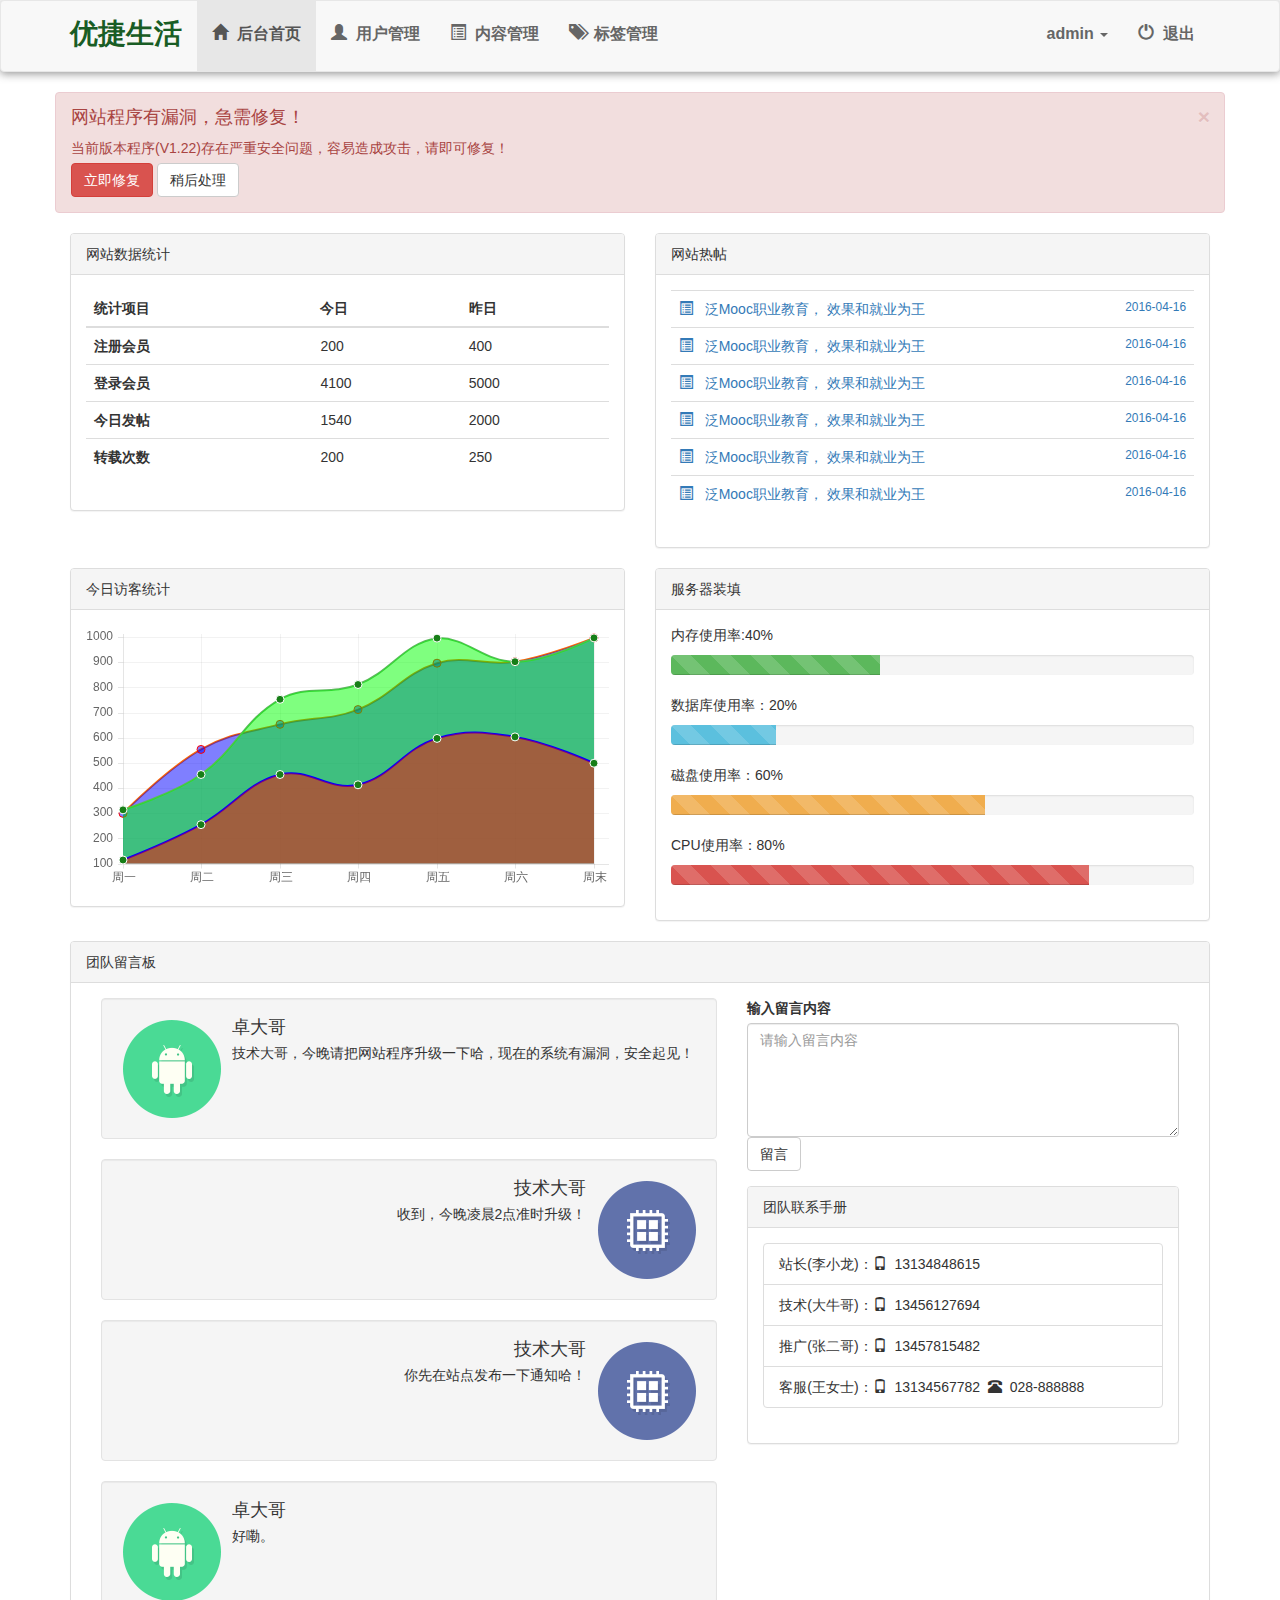
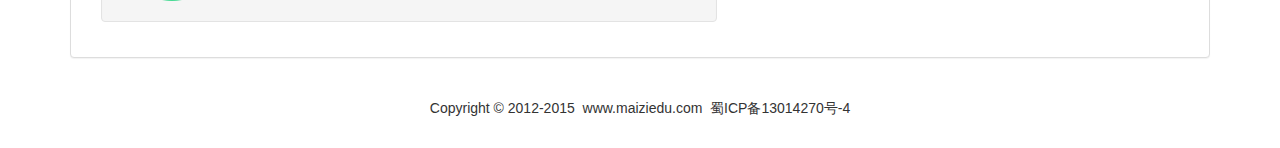
<file: BootstrapWebAdmin/index.html>
<!DOCTYPE html>
<html lang="en">
<head>
    <meta charset="utf-8">
    <meta http-equiv="X-UA-Compatible" content="IE=edge">
    <meta name="viewport" content="width=device-width, initial-scale=1">
    <!-- 上述3个meta标签*必须*放在最前面，任何其他内容都*必须*跟随其后！ -->


    <title>Bootstrap 网站后台管理</title>
    <link href="css/bootstrap.min.css" rel="stylesheet">
    <link rel="stylesheet" type="text/css" href="css/bootstrap-mybase.css">
</head>
<body>
    <!--*****导航部分*****-->
    <nav class="navbar navbar-default " data-toggle="collapse" data-target="#navbar-collapse-1">
        <div class="container">
            <!--窗口缩小后的小按钮和logo-->
            <div class="navbar-header">
                <button class="navbar-toggle">
                    <span class="icon-bar"></span>
                    <span class="icon-bar"></span>
                    <span class="icon-bar"></span>
                </button>
                <a class="navbar-brand" href="index.html">优捷生活</a>
            </div>
            <!--导航菜单-->
            <div class="navbar-collapse collapse" id="navbar-collapse-1">
                <ul class="nav  navbar-nav ">
                    <li class="active"><a href="index.html" ><span class="glyphicon glyphicon-home"></span>&nbsp;&nbsp;后台首页</a> </li>
                    <li ><a href="user_list.html"><span class="glyphicon glyphicon-user"></span>&nbsp;&nbsp用户管理</a> </li>
                    <li ><a href="content.html"><span class="glyphicon glyphicon-list-alt"></span>&nbsp;&nbsp;内容管理</a> </li>
                    <li ><a href="tag.html"><span class="glyphicon glyphicon-tags"></span>&nbsp;&nbsp;标签管理</a> </li>
                </ul>
                <ul class="nav navbar-nav navbar-right">
                    <li class="dropdown">
                        <a id="dLabel" type="button" data-toggle="dropdown" aria-haspopup="true" aria-expanded="false">
                            admin
                            <span class="caret"></span>
                        </a>
                        <ul class="dropdown-menu" aria-labelledby="dLabel">
                            <li><a href="index.html"><span class="glyphicon glyphicon-screenshot"></span>&nbsp;&nbsp;前台首页</a></li>
                            <li><a href="index.html"><span class="glyphicon glyphicon-user"></span>&nbsp;&nbsp;个人主页</a></li>
                            <li><a href="index.html"><span class="glyphicon glyphicon-cog"></span>&nbsp;&nbsp;个人设置</a></li>
                            <li><a href="index.html"><span class="glyphicon glyphicon-credit-card"></span>&nbsp;&nbsp;账户中心</a></li>
                            <li><a href="index.html"><span class="glyphicon glyphicon-heart"></span>&nbsp;&nbsp;我的收藏</a></li>
                        </ul>
                    </li>
                    <li><a href="#"><span class="glyphicon glyphicon-off"></span>&nbsp;&nbsp;退出</a></li>
                </ul>
            </div>
        </div>
    </nav>

    <div class="container">
        <div class="row">
            <!--警告区域-->
            <div class="alert alert-danger alert-dismissible" role="alert">
                <button type="button" class="close" data-dismiss="alert" aria-label="Close"><span aria-hidden="true">&times;</span></button>
                <h4>网站程序有漏洞，急需修复！</h4>
                <p>当前版本程序(V1.22)存在严重安全问题，容易造成攻击，请即可修复！</p>
                <p>
                    <button type="button" class="btn btn-danger">立即修复</button>
                    <button type="button" class="btn btn-default"  data-dismiss="alert"  >稍后处理</button>
                </p>
            </div>
            <!--警告区域-->


            <!--网站数据统计-->
            <div class="col-md-6">
                <div class="panel panel-default">
                    <div class="panel-heading">网站数据统计</div>
                    <div class="panel-body">
                        <table class="table">
                            <thead>
                                <th>统计项目</th>
                                <th>今日</th>
                                <th>昨日</th>
                            </thead>
                            <tbody>
                                <tr>
                                    <th>注册会员</th>
                                    <td>200</td>
                                    <td>400</td>
                                </tr>
                                <tr>
                                    <th>登录会员</th>
                                    <td>4100</td>
                                    <td>5000</td>
                                </tr>
                                <tr>
                                    <th>今日发帖</th>
                                    <td>1540</td>
                                    <td>2000</td>
                                </tr>
                                <tr>
                                    <th>转载次数</th>
                                    <td>200</td>
                                    <td>250</td>
                                </tr>
                            </tbody>
                        </table>
                    </div>
                </div>
            </div>
            <!--网站数据统计-->


            <!--网站热帖-->
            <div class="col-md-6">
                <div class="panel panel-default">
                    <div class="panel-heading">网站热帖</div>
                    <div class="panel-body">
                        <table class="table">
                            <tr>
                                <td><a href="#"><span class="glyphicon glyphicon-list-alt"></span>&nbsp;&nbsp; 泛Mooc职业教育， 效果和就业为王<small class="pull-right">2016-04-16</small></a> </td>
                            </tr>
                            <tr>
                                <td><a href="#"><span class="glyphicon glyphicon-list-alt"></span>&nbsp;&nbsp; 泛Mooc职业教育， 效果和就业为王<small class="pull-right">2016-04-16</small></a> </td>
                            </tr>
                            <tr>
                                <td><a href="#"><span class="glyphicon glyphicon-list-alt"></span>&nbsp;&nbsp; 泛Mooc职业教育， 效果和就业为王<small class="pull-right">2016-04-16</small></a> </td>
                            </tr>
                            <tr>
                                <td><a href="#"><span class="glyphicon glyphicon-list-alt"></span>&nbsp;&nbsp; 泛Mooc职业教育， 效果和就业为王<small class="pull-right">2016-04-16</small></a> </td>
                            </tr>
                            <tr>
                                <td><a href="#"><span class="glyphicon glyphicon-list-alt"></span>&nbsp;&nbsp; 泛Mooc职业教育， 效果和就业为王<small class="pull-right">2016-04-16</small></a> </td>
                            </tr>
                            <tr>
                                <td><a href="#"><span class="glyphicon glyphicon-list-alt"></span>&nbsp;&nbsp; 泛Mooc职业教育， 效果和就业为王<small class="pull-right">2016-04-16</small></a> </td>
                            </tr>
                        </table>
                    </div>
                </div>
            </div>
            <!--网站热帖-->

            <!--今日访客统计-->
            <div class="col-md-6">
                <div class="panel panel-default">
                    <div class="panel-heading">今日访客统计</div>
                    <div class="panel-body">
                        <!--使用chart.js实现图表效果-->
                        <canvas id="canvas"></canvas>
                    </div>
                </div>
            </div>
            <!--今日访客统计-->

            <!--服务器状态-->
            <div class="col-md-6">
                <div class="panel panel-default">
                    <div class="panel-heading">服务器装填</div>
                    <div class="panel-body">
                        <p>内存使用率:40%</p>
                        <div class="progress">
                            <div class="progress-bar progress-bar-success progress-bar-striped" role="progressbar" aria-valuenow="40" aria-valuemin="0" aria-valuemax="100" style="width: 40%">
                                <span class="sr-only">40% Complete (success)</span>
                            </div>
                        </div>
                        <p>数据库使用率：20%</p>
                        <div class="progress">
                            <div class="progress-bar progress-bar-info progress-bar-striped" role="progressbar" aria-valuenow="20" aria-valuemin="0" aria-valuemax="100" style="width: 20%">
                                <span class="sr-only">20% Complete</span>
                            </div>
                        </div>
                        <p>磁盘使用率：60%</p>
                        <div class="progress">
                            <div class="progress-bar progress-bar-warning progress-bar-striped" role="progressbar" aria-valuenow="60" aria-valuemin="0" aria-valuemax="100" style="width: 60%">
                                <span class="sr-only">60% Complete (warning)</span>
                            </div>
                        </div>
                        <p>CPU使用率：80%</p>
                        <div class="progress">
                            <div class="progress-bar progress-bar-danger progress-bar-striped" role="progressbar" aria-valuenow="80" aria-valuemin="0" aria-valuemax="100" style="width: 80%">
                                <span class="sr-only">80% Complete (danger)</span>
                            </div>
                        </div>
                    </div>
                </div>
            </div>
            <!--服务器装填-->

            <!--团队留言板-->
            <div class="col-md-12">
                <div class="panel panel-default">
                    <div class="panel-heading">团队留言板</div>
                    <div class="panel-body">
                        <div class="col-md-7">
                            <div class="media well">
                                <div class="media-left">
                                    <a href="#">
                                        <img class="media-object wh64" src="images/a.png" alt="卓大哥">
                                    </a>
                                </div>
                                <div class="media-body">
                                    <h4 class="media-heading">卓大哥</h4>
                                    技术大哥，今晚请把网站程序升级一下哈，现在的系统有漏洞，安全起见！
                                </div>
                            </div>
                            <div class="media well">
                                <div class="media-body text-right">
                                    <h4 class="media-heading">技术大哥</h4>
                                    收到，今晚凌晨2点准时升级！
                                </div>
                                <div class="media-right">
                                    <a href="#">
                                        <img class="media-object wh64" src="images/b.png" alt="技术大哥">
                                    </a>
                                </div>
                            </div>
                            <div class="media well">
                                <div class="media-body text-right">
                                    <h4 class="media-heading">技术大哥</h4>
                                    你先在站点发布一下通知哈！
                                </div>
                                <div class="media-right">
                                    <a href="#">
                                        <img class="media-object wh64" src="images/b.png" alt="技术大哥">
                                    </a>
                                </div>
                            </div>
                            <div class="media well">
                                <div class="media-left">
                                    <a href="#">
                                        <img class="media-object wh64" src="images/a.png" alt="卓大哥">
                                    </a>
                                </div>
                                <div class="media-body">
                                    <h4 class="media-heading">卓大哥</h4>
                                    好嘞。
                                </div>
                            </div>
                        </div>
                        <div class="col-md-5">
                            <form action="#">
                                <div class="form-group">
                                    <label for="text1">输入留言内容</label>
                                    <textarea class="form-control" id="text1" rows="5" cols="10" placeholder="请输入留言内容"></textarea>
                                    <button type="submit" class="btn btn-default mar_t15">留言</button>
                                </div>
                            </form>
                            <div class="panel panel-default">
                                <div class="panel-heading">团队联系手册</div>
                                <div class="panel-body">
                                    <ul class="list-group">
                                        <li class="list-group-item">站长(李小龙)：<span class="glyphicon glyphicon-phone"></span>&nbsp;&nbsp;13134848615</li>
                                        <li class="list-group-item">技术(大牛哥)：<span class="glyphicon glyphicon-phone"></span>&nbsp;&nbsp;13456127694</li>
                                        <li class="list-group-item">推广(张二哥)：<span class="glyphicon glyphicon-phone"></span>&nbsp;&nbsp;13457815482</li>
                                        <li class="list-group-item">客服(王女士)：<span class="glyphicon glyphicon-phone"></span>&nbsp;&nbsp;13134567782&nbsp;&nbsp;<span class="glyphicon glyphicon-phone-alt"></span>&nbsp;&nbsp;028-888888</li>
                                    </ul>
                                </div>
                            </div>
                        </div>
                    </div>
                </div>
            </div>
            <!--团队留言板-->

        </div>
    </div>




    <!--footer-->
    <footer>
        <div class="container">
            <div class="row">
                <div class="col-md-12">
                    <p>
                        Copyright&nbsp;©&nbsp;2012-2015&nbsp;&nbsp;www.maiziedu.com&nbsp;&nbsp;蜀ICP备13014270号-4
                    </p>
                </div>
            </div>
        </div>
    </footer>
    <!--footer-->
    <!-- jQuery (necessary for Bootstrap's JavaScript plugins) -->
    <script src="js/jq/jquery-2.2.1.min.js"></script>
    <script src="js/bootstrap.min.js"></script>
    <script src="js/jquery.singlePageNav.min.js"></script>
    <script src="js/wow.min.js"></script>
    <!--<script>-->
        <!--$(function(){-->
            <!--/*导航跳转效果插件*/-->
            <!--$('.nav').singlePageNav({-->
                <!--offset:70-->
            <!--});-->
            <!--/*小屏幕导航点击关闭菜单*/-->
            <!--$('.navbar-collapse a').click(function(){-->
                <!--$('.navbar-collapse').collapse('hide');-->
            <!--});-->
            <!--new WOW().init();-->
        <!--})-->
    <!--</script>-->
    <!--引用Chart.js，并利用Chart.js创建图表-->
    <script src="js/Chart.js"></script>
    <script src="js/BootstrapWebAdmin.js"></script>
</body>
</body>
</html>
</file>
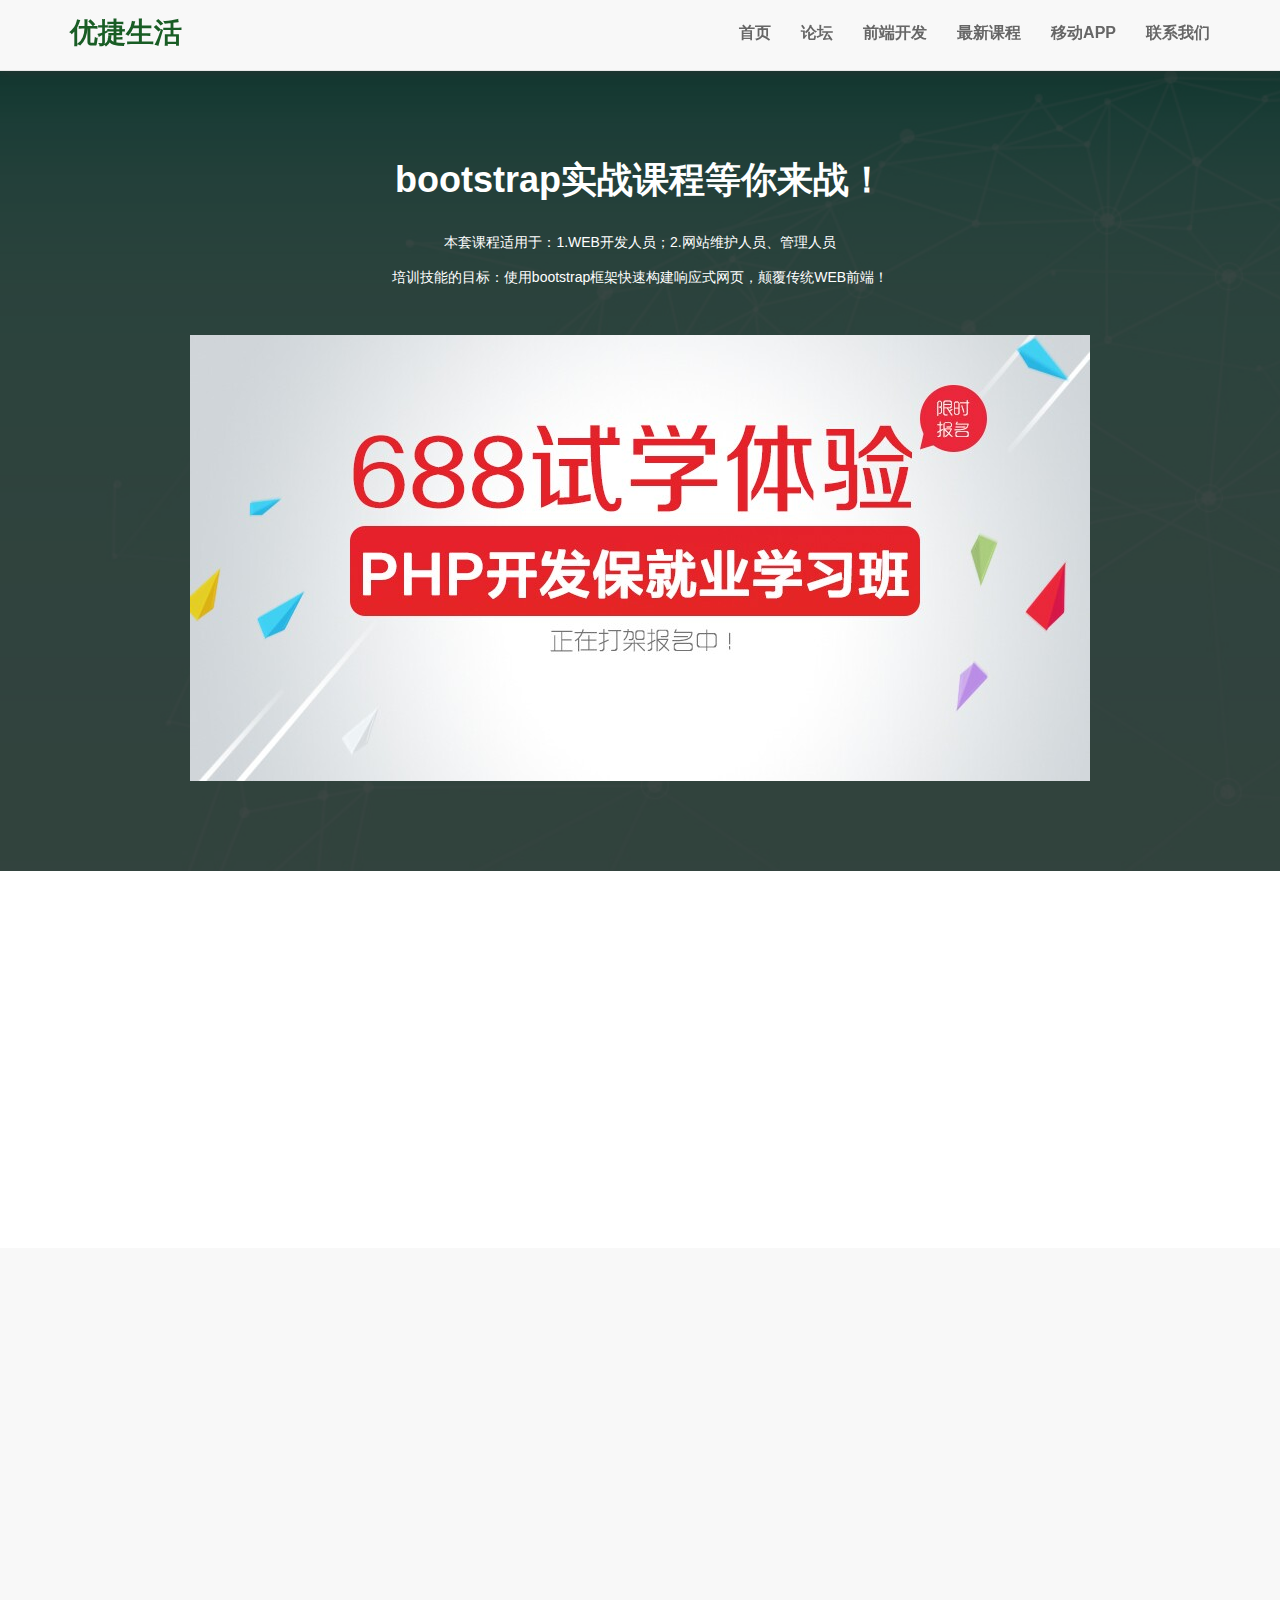
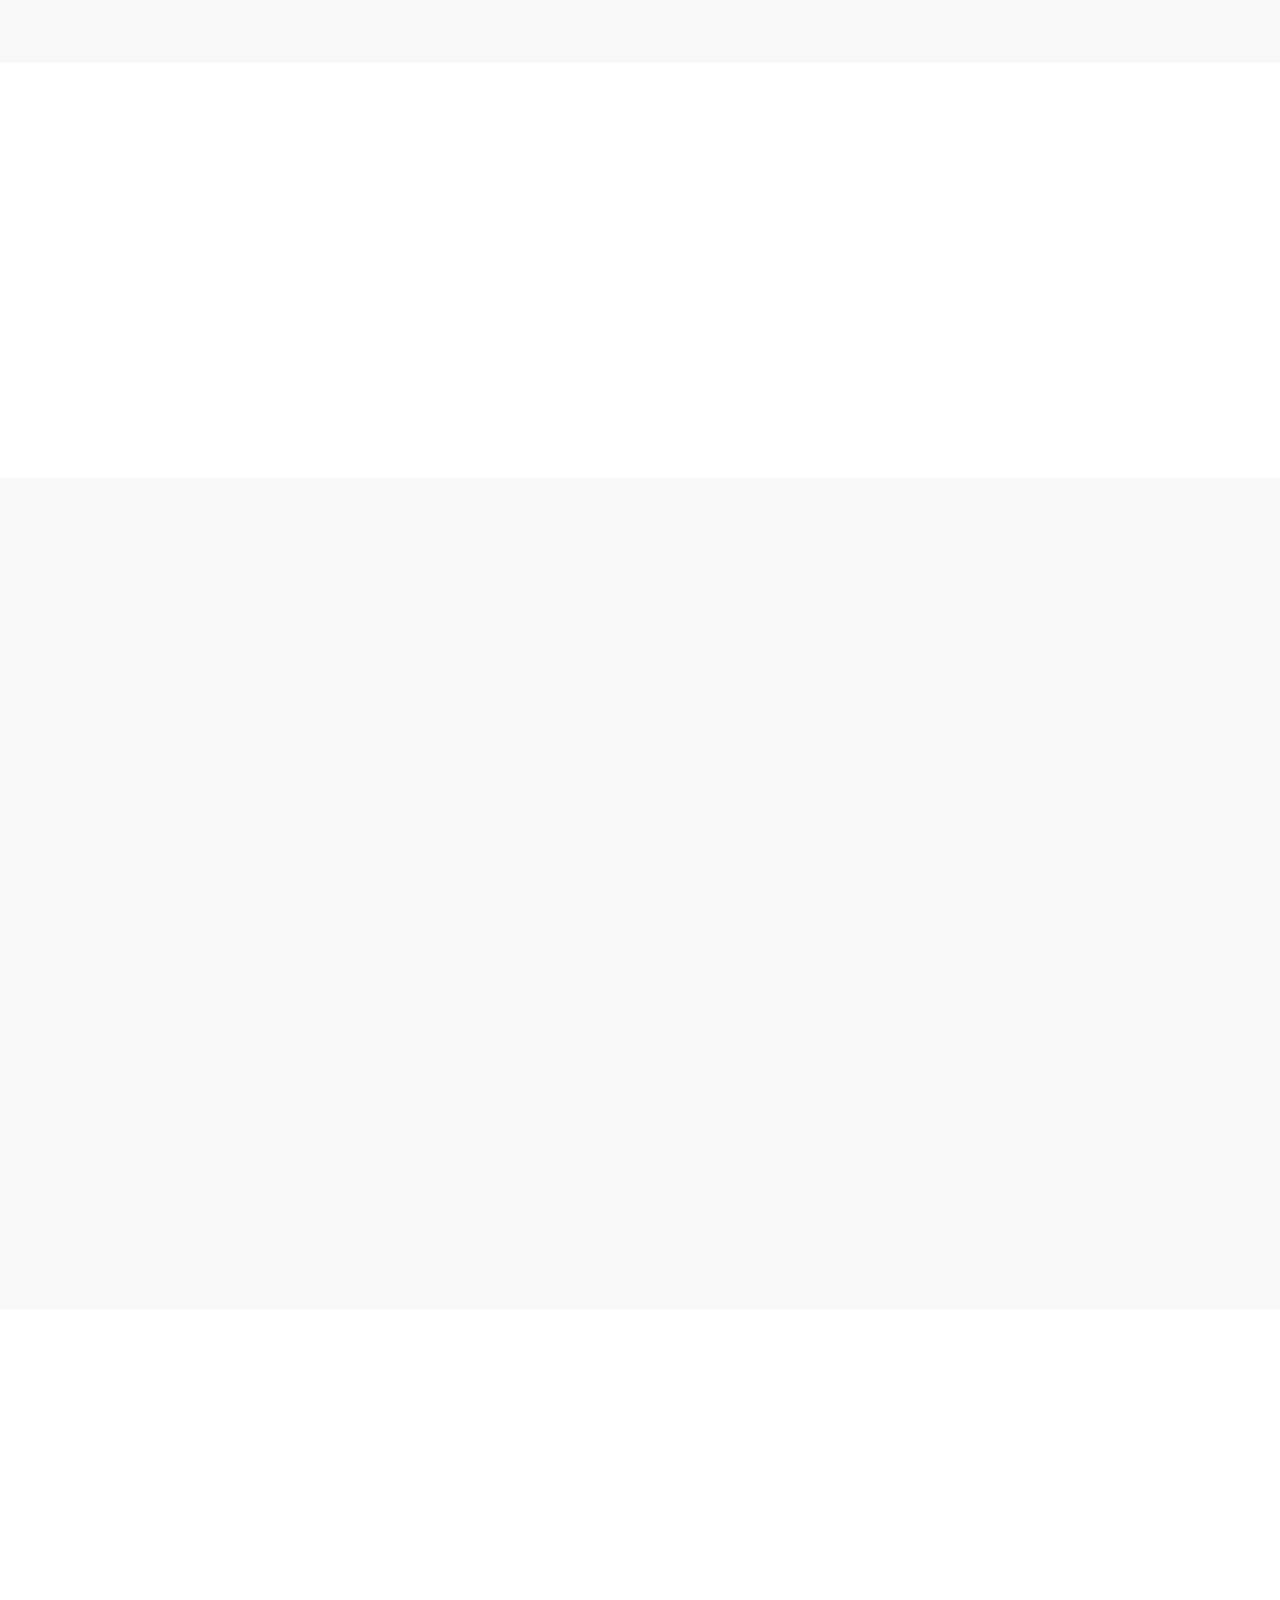
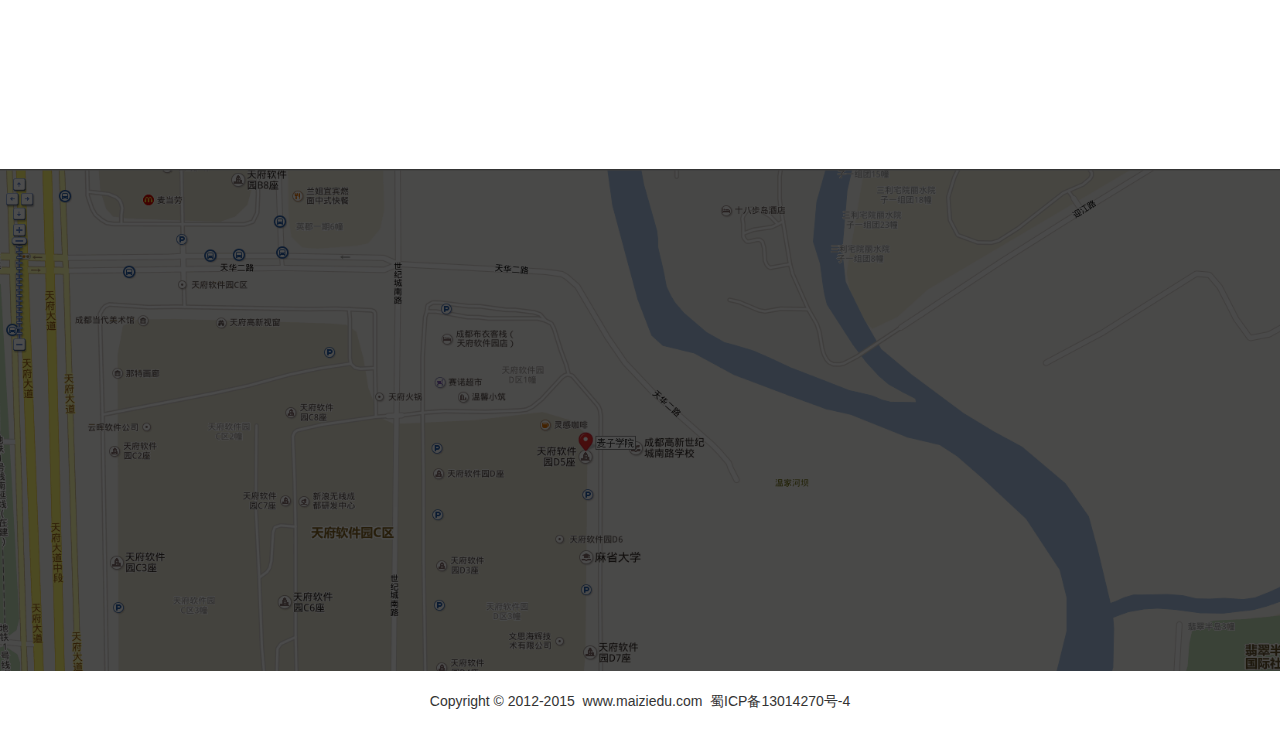
<file: BootstrapWebSite/index.html>
<!DOCTYPE html>
<html lang="en">
<head>
    <meta charset="utf-8">
    <meta http-equiv="X-UA-Compatible" content="IE=edge">
    <meta name="viewport" content="width=device-width, initial-scale=1">
    <!-- 上述3个meta标签*必须*放在最前面，任何其他内容都*必须*跟随其后！ -->


    <title>Bootstrap 风格网站</title>
    <link href="css/bootstrap.min.css" rel="stylesheet">
    <link rel="stylesheet" type="text/css" href="css/bootstrap-mybase.css">
</head>
<body>
    <!--*****导航部分*****-->
    <nav class="navbar navbar-default navbar-fixed-top" data-toggle="collapse" data-target="#navbar-collapse-1">
        <div class="container">
            <!--窗口缩小后的小按钮和logo-->
            <div class="navbar-header">
                <button class="navbar-toggle">
                    <span class="icon-bar"></span>
                    <span class="icon-bar"></span>
                    <span class="icon-bar"></span>
                </button>
                <a class="navbar-brand" href="#home">优捷生活</a>
            </div>
            <!--导航菜单-->
            <div class="navbar-collapse collapse" id="navbar-collapse-1">
                <ul class="nav  navbar-nav navbar-right">
                    <li ><a href="#home">首页</a> </li>
                    <li ><a href="#bbs">论坛</a> </li>
                    <li ><a href="#html5">前端开发</a> </li>
                    <li ><a href="#course">最新课程</a> </li>
                    <li><a href="#app">移动APP</a></li>
                    <li ><a href="#contact">联系我们</a> </li>
                </ul>
            </div>
        </div>
    </nav>

    <!--home-->
    <section id="home">
        <div class="lvjing">
            <div class="container">
                <div class="row wow fadeInUp" data-wow-duration="1s" data-wow-delay="1s">
                    <div class="col-md-1"></div>
                    <div class="col-md-10">
                        <h1>bootstrap实战课程等你来战！</h1>
                        <p>
                            本套课程适用于：1.WEB开发人员；2.网站维护人员、管理人员<br/>
                            培训技能的目标：使用bootstrap框架快速构建响应式网页，颠覆传统WEB前端！
                        </p>
                        <img src="images/php.jpg" class="img-responsive" alt="php"/>
                    </div>
                    <div class="col-md-1"></div>
                </div>
            </div>
        </div>
    </section>

    <!--bbs-->
    <section id="bbs">
        <div class="container">
            <div class="row wow fadeInUp" data-wow-duration="0.5s">
                <div class="col-md-4">
                    <a href="http://www.maiziedu.com" target="_blank">
                        <img src="images/a.png" class="img-responsive" alt=""/>
                        <h3>Android开发</h3>
                        <p>Android开发技术交流、问题求助、实战案例分享</p>
                    </a>
                </div>
                <div class="col-md-4">
                    <a href="http://www.maiziedu.com" target="_blank">
                        <img src="images/i.png" class="img-responsive" alt=""/>
                        <h3>IOS开发</h3>
                        <p>iOS开发技术交流，海量iOS实战干货分享</p>
                    </a>
                </div>
                <div class="col-md-4">
                    <a href="http://www.maiziedu.com" target="_blank">
                        <img src="images/b.png" class="img-responsive" alt=""/>
                        <h3>嵌入式底层开发</h3>
                        <p>底层嵌入式开发、实战案例等技术交流讨论</p>
                    </a>
                </div>
            </div>
        </div>
    </section>
    <!--bbs-->

    <!--html5-->
    <section id="html5">
        <div class="container">
            <div class="col-md-6 wow fadeInLeft">
                <h2>HTML5前端开发</h2>
                <p>一线资深前端开发工程师倾情打造！助你完成普通程序员到优秀工程师的华丽升级！</p>
                <p><span class="glyphicon glyphicon-grain mai-icon"></span>使用HTML5与CSS3技术轻松实现设备自适应展示。</p>
                <p><span class="glyphicon glyphicon-grain mai-icon"></span>清晰明了的语义代码结构，更高的可读性、更利于页面维护的。</p>
            </div>
            <div class="col-md-6 wow fadeInRight">
                <img src="images/html5.jpg" class="img-responsive" alt=""/>
            </div>
        </div>
    </section>
    <!--html5-->

    <!--bootstrap-->
    <section id="bootstrap">
        <div class="container wow fadeInUp">
            <div class="col-md-6">
                <img src="images/Bootstrap.jpg" class="img-responsive" alt=""/>
            </div>
            <div class="col-md-6">
                <h2>bootstrap实战视频教程</h2>
                <p>Bootstrap 是最受欢迎的 HTML、CSS 和 JS 框架，用于开发响应式布局、移动设备优先的 WEB 项目。</p>
                <p><span class="glyphicon glyphicon-grain mai-icon"></span>你的网站和应用能在 Bootstrap 的帮助下通过同一份代码快速、有效适配手机、平板、PC 设备。</p>
                <p><span class="glyphicon glyphicon-grain mai-icon"></span>Bootstrap 提供了全面、美观的文档。你能在这里找到关于 HTML 元素、HTML 和 CSS 组件、jQuery 插件方面的所有详细文档。</p>
            </div>
        </div>
    </section>
    <!--bootstrap-->

    <!--course-->
    <section id="course">
        <div class="container">
            <div class="row wow fadeIn" data-wow-delay="0.6s">
                <div class="col-md-12">
                    <h2>最新课程</h2>
                </div>
                <div class="col-md-3">
                    <div class="course">
                        <img src="images/swift.jpg" class="img-responsive" alt=""/>
                        <a href="http://www.maiziedu.com" class="btn btn-primary" target="_blank" role="button">
                            加入学习
                        </a>
                    </div>
                </div>
                <div class="col-md-3">
                    <div class="course">
                        <img src="images/swift.jpg" class="img-responsive" alt=""/>
                        <a href="http://www.maiziedu.com" class="btn btn-primary" target="_blank" role="button">
                            加入学习
                        </a>
                    </div>
                </div>
                <div class="col-md-3">
                    <div class="course">
                        <img src="images/swift.jpg" class="img-responsive" alt=""/>
                        <a href="http://www.maiziedu.com" class="btn btn-primary" target="_blank" role="button">
                            加入学习
                        </a>
                    </div>
                </div>
                <div class="col-md-3">
                    <div class="course">
                        <img src="images/swift.jpg" class="img-responsive" alt=""/>
                        <a href="http://www.maiziedu.com" class="btn btn-primary" target="_blank" role="button">
                            加入学习
                        </a>
                    </div>
                </div>
                <div class="col-md-3">
                    <div class="course">
                        <img src="images/swift.jpg" class="img-responsive" alt=""/>
                        <a href="http://www.maiziedu.com" class="btn btn-primary" target="_blank" role="button">
                            加入学习
                        </a>
                    </div>
                </div>
                <div class="col-md-3">
                    <div class="course">
                        <img src="images/swift.jpg" class="img-responsive" alt=""/>
                        <a href="http://www.maiziedu.com" class="btn btn-primary" target="_blank" role="button">
                            加入学习
                        </a>
                    </div>
                </div>
                <div class="col-md-3">
                    <div class="course">
                        <img src="images/swift.jpg" class="img-responsive" alt=""/>
                        <a href="http://www.maiziedu.com" class="btn btn-primary" target="_blank" role="button">
                            加入学习
                        </a>
                    </div>
                </div>
                <div class="col-md-3">
                    <div class="course">
                        <img src="images/swift.jpg" class="img-responsive" alt=""/>
                        <a href="http://www.maiziedu.com" class="btn btn-primary" target="_blank" role="button">
                            加入学习
                        </a>
                    </div>
                </div>
            </div>
        </div>
    </section>
    <!--course-->


    <!--app-->
    <section id="app">
        <div class="container">
            <div class="row  wow fadeInUp">
                <div class="col-md-6">
                    <h2>麦子学院移动APP下载</h2>
                    <p>
                        全新UI交互，与新网站数据同步，更加丰富的课程，开启精彩无限，语音搜索课程，喊出你想要的课程，一件收藏，方便自己重复学习，离线下载课程，在哪儿都能开！
                    </p>
                    <button class="btn btn-primary">
                        <span class="glyphicon glyphicon-download-alt"></span>
                        iPhone版
                    </button>
                    <button class="btn btn-primary">
                        <span class="glyphicon glyphicon-download-alt"></span>
                        Android版
                    </button>
                </div>
                <div class="col-md-6">
                    <img src="images/app-banner.jpg" class="img-responsive" alt=""/>
                </div>
            </div>
        </div>
    </section>
    <!--app-->

    <!--contact-->
    <section id="contact">
        <div class="lvjing">
            <div class="container">
                <div class="row">
                    <div class="col-md-6  wow fadeInLeft">
                        <h2>
                            <span class="glyphicon glyphicon-send"></span>
                            &nbsp;
                            联系小麦
                        </h2>
                        <p>
                            麦子学院是成都麦子信息技术有限公司旗下一个IT在线教育平台，目前已有30万注册用户，10万以上APP下载量，5000小时视频内容。 我们从不说空话，专注于IT在线教育，脱离传统教育的束缚，让你走哪学哪，想学就学。逗比的老师，贴心的助教，在这儿你能感受到来自五 湖四海伙伴们热情和踏实的学习态度！
                        </p>
                        <address>
                            <p>
                                <span class="glyphicon glyphicon-home"></span>
                                &nbsp;
                                地址:成都市高新区天府软件园D5-11
                            </p>
                            <p>
                                <span class="glyphicon glyphicon-phone-alt"></span>
                                &nbsp;
                                联系电话：028-86567913
                            </p>
                            <p>
                                <span class="glyphicon glyphicon-envelope"></span>
                                &nbsp;
                                邮箱:hr@maiziedu.com
                            </p>
                        </address>
                    </div>
                    <div class="col-md-6  wow fadeInRight">
                        <form action="#" method="post">
                            <div class="col-md-6">
                                <input type="text" class="form-control" placeholder="您的姓名"/>
                            </div>
                            <div class="col-md-6">
                                <input type="email" class="form-control" placeholder="您的邮箱"/>
                            </div>
                            <div class="col-md-12">
                                <input type="text" class="form-control" placeholder="标题"/>
                            </div>
                            <div class="col-md-12">
                                <textarea class="form-control" placeholder="留言内容" rows="4"></textarea>
                            </div>
                            <div class="col-md-8">
                                <input type="submit" class="form-control" value="提交"/>
                            </div>
                        </form>
                    </div>
                </div>
            </div>
        </div>
    </section>
    <!--contact-->

    <!--footer-->
    <footer>
        <div class="container">
            <div class="row">
                <div class="col-md-12">
                    <p>
                        Copyright&nbsp;©&nbsp;2012-2015&nbsp;&nbsp;www.maiziedu.com&nbsp;&nbsp;蜀ICP备13014270号-4
                    </p>
                </div>
            </div>
        </div>
    </footer>
    <!--footer-->
    <!-- jQuery (necessary for Bootstrap's JavaScript plugins) -->
    <script src="js/jq/jquery-2.2.1.min.js"></script>
    <script src="js/bootstrap.min.js"></script>
    <script src="js/jquery.singlePageNav.min.js"></script>
    <script src="js/wow.min.js"></script>
    <script>
        $(function(){
            /*导航跳转效果插件*/
            $('.nav').singlePageNav({
                offset:70
            });
            /*小屏幕导航点击关闭菜单*/
            $('.navbar-collapse a').click(function(){
                $('.navbar-collapse').collapse('hide');
            });
            new WOW().init();
        })
    </script>
</body>
</body>
</html>
</file>
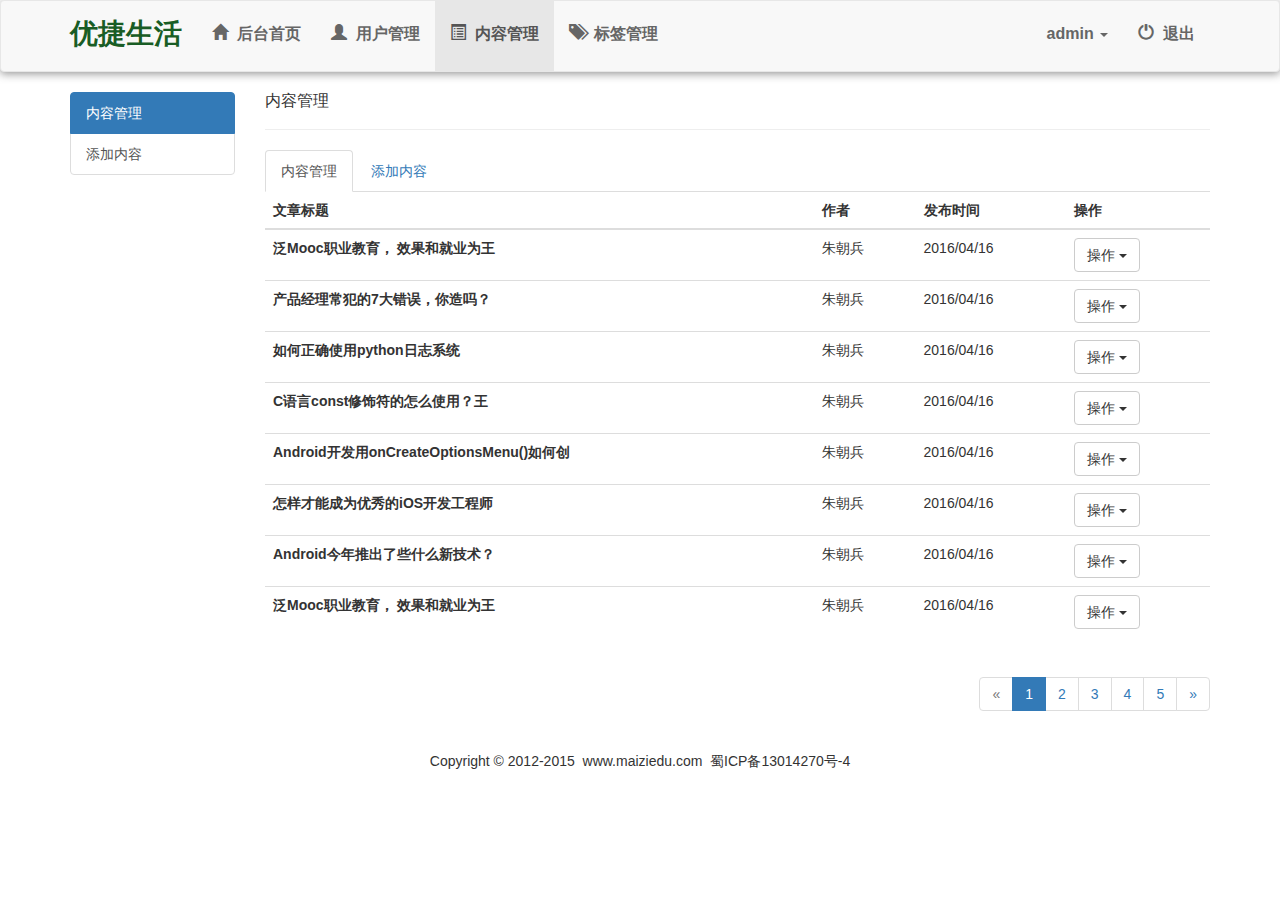
<file: BootstrapWebAdmin/content.html>
<!DOCTYPE html>
<html lang="en">
<head>
    <meta charset="utf-8">
    <meta http-equiv="X-UA-Compatible" content="IE=edge">
    <meta name="viewport" content="width=device-width, initial-scale=1">
    <!-- 上述3个meta标签*必须*放在最前面，任何其他内容都*必须*跟随其后！ -->


    <title>Bootstrap 内容管理</title>
    <link href="css/bootstrap.min.css" rel="stylesheet">
    <link rel="stylesheet" type="text/css" href="css/bootstrap-mybase.css">
</head>
<body>
    <!--*****导航部分*****-->
    <nav class="navbar navbar-default " data-toggle="collapse" data-target="#navbar-collapse-1">
        <div class="container">
            <!--窗口缩小后的小按钮和logo-->
            <div class="navbar-header">
                <button class="navbar-toggle">
                    <span class="icon-bar"></span>
                    <span class="icon-bar"></span>
                    <span class="icon-bar"></span>
                </button>
                <a class="navbar-brand" href="index.html">优捷生活</a>
            </div>
            <!--导航菜单-->
            <div class="navbar-collapse collapse" id="navbar-collapse-1">
                <ul class="nav  navbar-nav ">
                    <li ><a href="index.html" ><span class="glyphicon glyphicon-home"></span>&nbsp;&nbsp;后台首页</a> </li>
                    <li ><a href="user_list.html"><span class="glyphicon glyphicon-user"></span>&nbsp;&nbsp用户管理</a> </li>
                    <li class="active"><a href="content.html"><span class="glyphicon glyphicon-list-alt"></span>&nbsp;&nbsp;内容管理</a> </li>
                    <li ><a href="tag.html"><span class="glyphicon glyphicon-tags"></span>&nbsp;&nbsp;标签管理</a> </li>
                </ul>
                <ul class="nav navbar-nav navbar-right">
                    <li class="dropdown">
                        <a id="dLabel" type="button" data-toggle="dropdown" aria-haspopup="true" aria-expanded="false">
                            admin
                            <span class="caret"></span>
                        </a>
                        <ul class="dropdown-menu" aria-labelledby="dLabel">
                            <li><a href="index.html"><span class="glyphicon glyphicon-screenshot"></span>&nbsp;&nbsp;前台首页</a></li>
                            <li><a href="index.html"><span class="glyphicon glyphicon-user"></span>&nbsp;&nbsp;个人主页</a></li>
                            <li><a href="index.html"><span class="glyphicon glyphicon-cog"></span>&nbsp;&nbsp;个人设置</a></li>
                            <li><a href="index.html"><span class="glyphicon glyphicon-credit-card"></span>&nbsp;&nbsp;账户中心</a></li>
                            <li><a href="index.html"><span class="glyphicon glyphicon-heart"></span>&nbsp;&nbsp;我的收藏</a></li>
                        </ul>
                    </li>
                    <li><a href="#"><span class="glyphicon glyphicon-off"></span>&nbsp;&nbsp;退出</a></li>
                </ul>
            </div>
        </div>
    </nav>

    <!--内容区域-->
    <div class="container">
        <div class="row">
            <!--左侧导航菜单-->
            <div class="col-md-2">
                <div class="list-group">
                    <a role="button" class="list-group-item active" href="content.html">内容管理</a>
                    <a role="button" class="list-group-item " href="content_post.html">添加内容</a>
                </div>
            </div>
            <!--右侧列表-->
            <div class="col-md-10">
                <!--页头-->
                <div class="page-header">
                    <h1>内容管理</h1>
                </div>
                <!--标签页-->
                <ul class="nav nav-tabs" >
                    <li  class="active"><a href="content.html" >内容管理</a></li>
                    <li  ><a href="content_post.html" >添加内容</a></li>
                </ul>
                <!--内容列表-->
                <table class="table">
                    <thead>
                        <th>文章标题</th>
                        <th>作者</th>
                        <th>发布时间</th>
                        <th>操作</th>
                    </thead>
                    <tbody>
                        <tr >
                            <th>泛Mooc职业教育， 效果和就业为王</th>
                            <td>朱朝兵</td>
                            <td>2016/04/16</td>
                            <td>
                                <div class="btn-group">
                                    <button type="button" class="btn btn-default dropdown-toggle" data-toggle="dropdown" aria-haspopup="true" aria-expanded="false">
                                        操作 <span class="caret"></span>
                                    </button>
                                    <ul class="dropdown-menu">
                                        <li><a href="#">编辑</a></li>
                                        <li><a href="#">删除</a></li>
                                        <li><a href="#">全局置顶</a></li>
                                    </ul>
                                </div>
                            </td>
                        </tr>
                        <tr >
                            <th>产品经理常犯的7大错误，你造吗？</th>
                            <td>朱朝兵</td>
                            <td>2016/04/16</td>
                            <td>
                                <div class="btn-group">
                                    <button type="button" class="btn btn-default dropdown-toggle" data-toggle="dropdown" aria-haspopup="true" aria-expanded="false">
                                        操作 <span class="caret"></span>
                                    </button>
                                    <ul class="dropdown-menu">
                                        <li><a href="#">编辑</a></li>
                                        <li><a href="#">删除</a></li>
                                        <li><a href="#">全局置顶</a></li>
                                    </ul>
                                </div>
                            </td>
                        </tr>
                        <tr >
                            <th>如何正确使用python日志系统</th>
                            <td>朱朝兵</td>
                            <td>2016/04/16</td>
                            <td>
                                <div class="btn-group">
                                    <button type="button" class="btn btn-default dropdown-toggle" data-toggle="dropdown" aria-haspopup="true" aria-expanded="false">
                                        操作 <span class="caret"></span>
                                    </button>
                                    <ul class="dropdown-menu">
                                        <li><a href="#">编辑</a></li>
                                        <li><a href="#">删除</a></li>
                                        <li><a href="#">全局置顶</a></li>
                                    </ul>
                                </div>
                            </td>
                        </tr>
                        <tr >
                            <th>C语言const修饰符的怎么使用？王</th>
                            <td>朱朝兵</td>
                            <td>2016/04/16</td>
                            <td>
                                <div class="btn-group">
                                    <button type="button" class="btn btn-default dropdown-toggle" data-toggle="dropdown" aria-haspopup="true" aria-expanded="false">
                                        操作 <span class="caret"></span>
                                    </button>
                                    <ul class="dropdown-menu">
                                        <li><a href="#">编辑</a></li>
                                        <li><a href="#">删除</a></li>
                                        <li><a href="#">全局置顶</a></li>
                                    </ul>
                                </div>
                            </td>
                        </tr>
                        <tr >
                            <th>Android开发用onCreateOptionsMenu()如何创</th>
                            <td>朱朝兵</td>
                            <td>2016/04/16</td>
                            <td>
                                <div class="btn-group">
                                    <button type="button" class="btn btn-default dropdown-toggle" data-toggle="dropdown" aria-haspopup="true" aria-expanded="false">
                                        操作 <span class="caret"></span>
                                    </button>
                                    <ul class="dropdown-menu">
                                        <li><a href="#">编辑</a></li>
                                        <li><a href="#">删除</a></li>
                                        <li><a href="#">全局置顶</a></li>
                                    </ul>
                                </div>
                            </td>
                        </tr>
                        <tr >
                            <th>怎样才能成为优秀的iOS开发工程师</th>
                            <td>朱朝兵</td>
                            <td>2016/04/16</td>
                            <td>
                                <div class="btn-group">
                                    <button type="button" class="btn btn-default dropdown-toggle" data-toggle="dropdown" aria-haspopup="true" aria-expanded="false">
                                        操作 <span class="caret"></span>
                                    </button>
                                    <ul class="dropdown-menu">
                                        <li><a href="#">编辑</a></li>
                                        <li><a href="#">删除</a></li>
                                        <li><a href="#">全局置顶</a></li>
                                    </ul>
                                </div>
                            </td>
                        </tr>
                        <tr >
                            <th>Android今年推出了些什么新技术？</th>
                            <td>朱朝兵</td>
                            <td>2016/04/16</td>
                            <td>
                                <div class="btn-group">
                                    <button type="button" class="btn btn-default dropdown-toggle" data-toggle="dropdown" aria-haspopup="true" aria-expanded="false">
                                        操作 <span class="caret"></span>
                                    </button>
                                    <ul class="dropdown-menu">
                                        <li><a href="#">编辑</a></li>
                                        <li><a href="#">删除</a></li>
                                        <li><a href="#">全局置顶</a></li>
                                    </ul>
                                </div>
                            </td>
                        </tr>
                        <tr >
                            <th>泛Mooc职业教育， 效果和就业为王</th>
                            <td>朱朝兵</td>
                            <td>2016/04/16</td>
                            <td>
                                <div class="btn-group">
                                    <button type="button" class="btn btn-default dropdown-toggle" data-toggle="dropdown" aria-haspopup="true" aria-expanded="false">
                                        操作 <span class="caret"></span>
                                    </button>
                                    <ul class="dropdown-menu">
                                        <li><a href="#">编辑</a></li>
                                        <li><a href="#">删除</a></li>
                                        <li><a href="#">全局置顶</a></li>
                                    </ul>
                                </div>
                            </td>
                        </tr>


                    </tbody>
                </table>
                <!--分页-->
                <nav>
                    <ul class="pagination pull-right">
                        <li class="disabled"><a href="#" aria-label="Previous"><span aria-hidden="true">&laquo;</span></a></li>
                        <li class="active"><a href="#">1 <span class="sr-only">(current)</span></a></li>
                        <li ><a href="#">2 <span class="sr-only">(current)</span></a></li>
                        <li><a href="#">3 <span class="sr-only">(current)</span></a></li>
                        <li ><a href="#">4 <span class="sr-only">(current)</span></a></li>
                        <li ><a href="#">5 <span class="sr-only">(current)</span></a></li>
                        <li ><a href="#" aria-label="Previous"><span aria-hidden="true">&raquo;</span></a></li>

                    </ul>
                </nav>
            </div>
        </div>
    </div>
    <!--内容区域-->



    <!-- Modal -->
    <div class="modal fade" id="userAdd" tabindex="-1" role="dialog" aria-labelledby="myModalLabel">
        <div class="modal-dialog" role="document">
            <div class="modal-content">
                <div class="modal-header">
                    <button type="button" class="close" data-dismiss="modal" aria-label="Close"><span aria-hidden="true">&times;</span></button>
                    <h4 class="modal-title" id="myModalLabel">Modal title</h4>
                </div>
                <div class="modal-body">
                    <form action="#">
                        <div class="form-group">
                            <label for="addname">用户名</label>
                            <input type="text" id="addname" class="form-control" placeholder="用户名">
                        </div>
                        <div class="form-group">
                            <label for="addpassword">用户密码</label>
                            <input type="text" id="addpassword" class="form-control" placeholder="请输入用户密码">
                        </div>
                        <div class="form-group">
                            <label for="addpassword1">确认用户密码</label>
                            <input type="text" id="addpassword1" class="form-control" placeholder="请确认输入用户密码">
                        </div>
                        <div class="form-group">
                            <label for="addemail">请输入用户邮箱</label>
                            <input type="email" id="addemail" class="form-control" placeholder="请输入用户邮箱">
                        </div>
                        <div class="form-group">
                            <label for="addyonghuzu">所属用户组</label>
                            <select id="addyonghuzu" class="form-control">
                                <option>限制会员</option>
                                <option>新手上路</option>
                                <option>组册会员</option>
                                <option>中级会员</option>
                                <option>高级会员</option>
                            </select>
                        </div>
                    </form>
                </div>
                <div class="modal-footer">
                    <button type="button" class="btn btn-default" data-dismiss="modal">关闭</button>
                    <button type="button" class="btn btn-primary">提交</button>
                </div>
            </div>
        </div>
    </div>


    <!--footer-->
    <footer>
        <div class="container">
            <div class="row">
                <div class="col-md-12">
                    <p>
                        Copyright&nbsp;©&nbsp;2012-2015&nbsp;&nbsp;www.maiziedu.com&nbsp;&nbsp;蜀ICP备13014270号-4
                    </p>
                </div>
            </div>
        </div>
    </footer>
    <!--footer-->
    <!-- jQuery (necessary for Bootstrap's JavaScript plugins) -->
    <script src="js/jq/jquery-2.2.1.min.js"></script>
    <script src="js/bootstrap.min.js"></script>
    <!--<script src="js/jquery.singlePageNav.min.js"></script>-->
    <!--<script src="js/wow.min.js"></script>-->
    <!--<script>-->
        <!--$(function(){-->
            <!--/*导航跳转效果插件*/-->
            <!--$('.nav').singlePageNav({-->
                <!--offset:70-->
            <!--});-->
            <!--/*小屏幕导航点击关闭菜单*/-->
            <!--$('.navbar-collapse a').click(function(){-->
                <!--$('.navbar-collapse').collapse('hide');-->
            <!--});-->
            <!--new WOW().init();-->
        <!--})-->
    <!--</script>-->
</body>
</body>
</html>
</file>
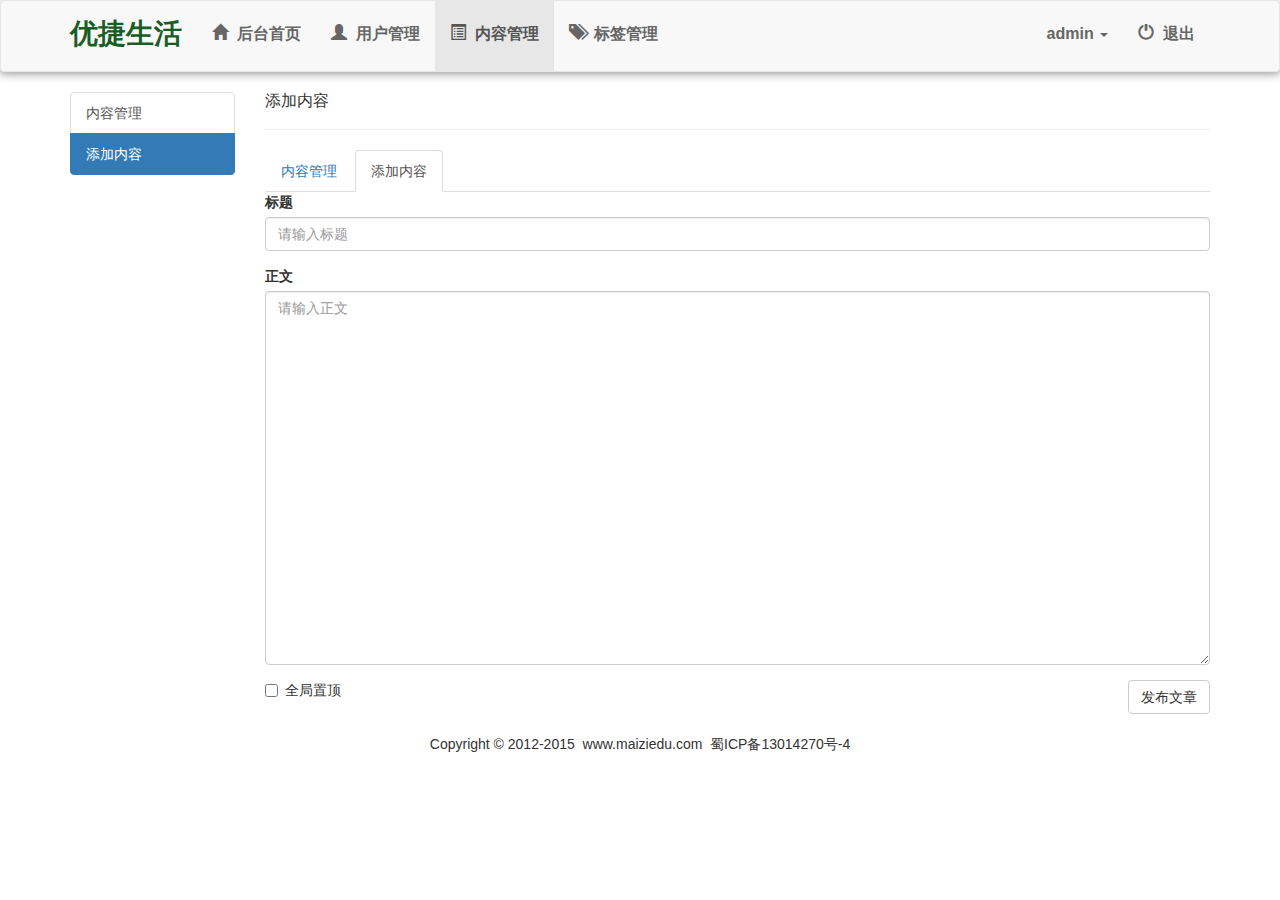
<file: BootstrapWebAdmin/content_post.html>
<!DOCTYPE html>
<html lang="en">
<head>
    <meta charset="utf-8">
    <meta http-equiv="X-UA-Compatible" content="IE=edge">
    <meta name="viewport" content="width=device-width, initial-scale=1">
    <!-- 上述3个meta标签*必须*放在最前面，任何其他内容都*必须*跟随其后！ -->


    <title>Bootstrap 添加内容</title>
    <link href="css/bootstrap.min.css" rel="stylesheet">
    <link rel="stylesheet" type="text/css" href="css/bootstrap-mybase.css">
</head>
<body>
    <!--*****导航部分*****-->
    <nav class="navbar navbar-default " data-toggle="collapse" data-target="#navbar-collapse-1">
        <div class="container">
            <!--窗口缩小后的小按钮和logo-->
            <div class="navbar-header">
                <button class="navbar-toggle">
                    <span class="icon-bar"></span>
                    <span class="icon-bar"></span>
                    <span class="icon-bar"></span>
                </button>
                <a class="navbar-brand" href="index.html">优捷生活</a>
            </div>
            <!--导航菜单-->
            <div class="navbar-collapse collapse" id="navbar-collapse-1">
                <ul class="nav  navbar-nav ">
                    <li ><a href="index.html" ><span class="glyphicon glyphicon-home"></span>&nbsp;&nbsp;后台首页</a> </li>
                    <li ><a href="user_list.html"><span class="glyphicon glyphicon-user"></span>&nbsp;&nbsp用户管理</a> </li>
                    <li class="active"><a href="content.html"><span class="glyphicon glyphicon-list-alt"></span>&nbsp;&nbsp;内容管理</a> </li>
                    <li ><a href="tag.html"><span class="glyphicon glyphicon-tags"></span>&nbsp;&nbsp;标签管理</a> </li>
                </ul>
                <ul class="nav navbar-nav navbar-right">
                    <li class="dropdown">
                        <a id="dLabel" type="button" data-toggle="dropdown" aria-haspopup="true" aria-expanded="false">
                            admin
                            <span class="caret"></span>
                        </a>
                        <ul class="dropdown-menu" aria-labelledby="dLabel">
                            <li><a href="index.html"><span class="glyphicon glyphicon-screenshot"></span>&nbsp;&nbsp;前台首页</a></li>
                            <li><a href="index.html"><span class="glyphicon glyphicon-user"></span>&nbsp;&nbsp;个人主页</a></li>
                            <li><a href="index.html"><span class="glyphicon glyphicon-cog"></span>&nbsp;&nbsp;个人设置</a></li>
                            <li><a href="index.html"><span class="glyphicon glyphicon-credit-card"></span>&nbsp;&nbsp;账户中心</a></li>
                            <li><a href="index.html"><span class="glyphicon glyphicon-heart"></span>&nbsp;&nbsp;我的收藏</a></li>
                        </ul>
                    </li>
                    <li><a href="#"><span class="glyphicon glyphicon-off"></span>&nbsp;&nbsp;退出</a></li>
                </ul>
            </div>
        </div>
    </nav>

    <!--内容区域-->
    <div class="container">
        <div class="row">
            <!--左侧导航菜单-->
            <div class="col-md-2">
                <div class="list-group">
                    <a role="button" class="list-group-item " href="content.html">内容管理</a>
                    <a role="button" class="list-group-item active" href="content_post.html">添加内容</a>
                </div>
            </div>
            <!--右侧列表-->
            <div class="col-md-10">
                <!--页头-->
                <div class="page-header">
                    <h1>添加内容</h1>
                </div>
                <!--标签页-->
                <ul class="nav nav-tabs" >
                    <li ><a href="content.html" >内容管理</a></li>
                    <li   class="active"><a href="content_post.html" >添加内容</a></li>
                </ul>
                <!--添加内容表单-->
                <form action="#">
                    <div class="form-group">
                        <label for="title">标题</label>
                        <input type="text" id="title" class="form-control" placeholder="请输入标题">
                    </div>
                    <div class="form-group">
                        <label for="content">正文</label>
                        <textarea id="content" rows="18" class="form-control" placeholder="请输入正文"></textarea>
                    </div>
                    <div class="checkbox">
                        <label>
                            <input type="checkbox">全局置顶
                        </label>
                        <button type="submit" class="btn btn-default pull-right">发布文章</button>
                    </div>
                </form>
            </div>
        </div>
    </div>
    <!--内容区域-->



    <!-- Modal -->
    <div class="modal fade" id="userAdd" tabindex="-1" role="dialog" aria-labelledby="myModalLabel">
        <div class="modal-dialog" role="document">
            <div class="modal-content">
                <div class="modal-header">
                    <button type="button" class="close" data-dismiss="modal" aria-label="Close"><span aria-hidden="true">&times;</span></button>
                    <h4 class="modal-title" id="myModalLabel">Modal title</h4>
                </div>
                <div class="modal-body">
                    <form action="#">
                        <div class="form-group">
                            <label for="addname">用户名</label>
                            <input type="text" id="addname" class="form-control" placeholder="用户名">
                        </div>
                        <div class="form-group">
                            <label for="addpassword">用户密码</label>
                            <input type="text" id="addpassword" class="form-control" placeholder="请输入用户密码">
                        </div>
                        <div class="form-group">
                            <label for="addpassword1">确认用户密码</label>
                            <input type="text" id="addpassword1" class="form-control" placeholder="请确认输入用户密码">
                        </div>
                        <div class="form-group">
                            <label for="addemail">请输入用户邮箱</label>
                            <input type="email" id="addemail" class="form-control" placeholder="请输入用户邮箱">
                        </div>
                        <div class="form-group">
                            <label for="addyonghuzu">所属用户组</label>
                            <select id="addyonghuzu" class="form-control">
                                <option>限制会员</option>
                                <option>新手上路</option>
                                <option>组册会员</option>
                                <option>中级会员</option>
                                <option>高级会员</option>
                            </select>
                        </div>
                    </form>
                </div>
                <div class="modal-footer">
                    <button type="button" class="btn btn-default" data-dismiss="modal">关闭</button>
                    <button type="button" class="btn btn-primary">提交</button>
                </div>
            </div>
        </div>
    </div>


    <!--footer-->
    <footer>
        <div class="container">
            <div class="row">
                <div class="col-md-12">
                    <p>
                        Copyright&nbsp;©&nbsp;2012-2015&nbsp;&nbsp;www.maiziedu.com&nbsp;&nbsp;蜀ICP备13014270号-4
                    </p>
                </div>
            </div>
        </div>
    </footer>
    <!--footer-->
    <!-- jQuery (necessary for Bootstrap's JavaScript plugins) -->
    <script src="js/jq/jquery-2.2.1.min.js"></script>
    <script src="js/bootstrap.min.js"></script>
    <!--<script src="js/jquery.singlePageNav.min.js"></script>-->
    <!--<script src="js/wow.min.js"></script>-->
    <!--<script>-->
        <!--$(function(){-->
            <!--/*导航跳转效果插件*/-->
            <!--$('.nav').singlePageNav({-->
                <!--offset:70-->
            <!--});-->
            <!--/*小屏幕导航点击关闭菜单*/-->
            <!--$('.navbar-collapse a').click(function(){-->
                <!--$('.navbar-collapse').collapse('hide');-->
            <!--});-->
            <!--new WOW().init();-->
        <!--})-->
    <!--</script>-->
</body>
</body>
</html>
</file>
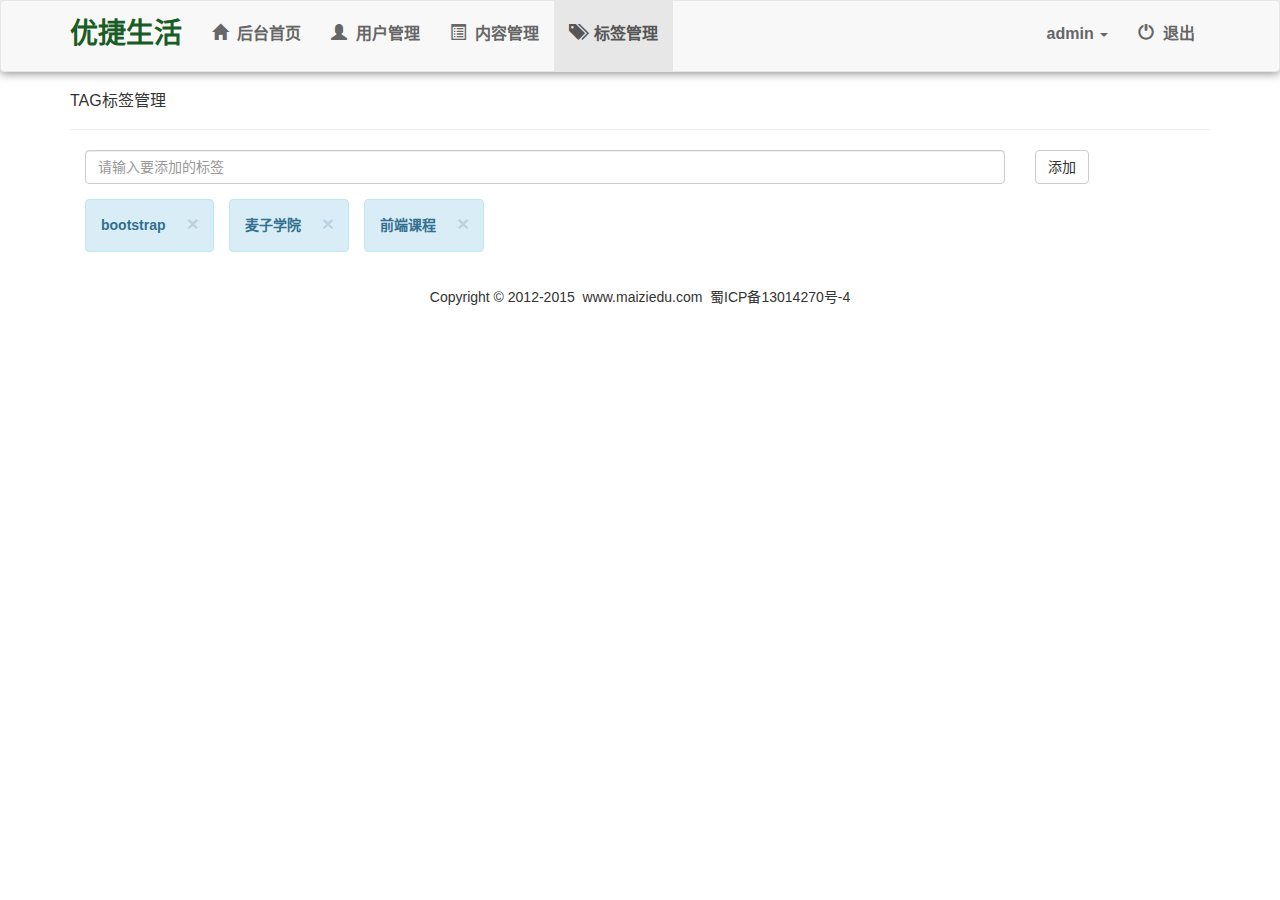
<file: BootstrapWebAdmin/tag.html>
<!DOCTYPE html>
<html lang="zh-CN">
<head>
    <meta charset="utf-8">
    <meta http-equiv="X-UA-Compatible" content="IE=edge">
    <meta name="viewport" content="width=device-width, initial-scale=1">
    <!-- 上述3个meta标签*必须*放在最前面，任何其他内容都*必须*跟随其后！ -->


    <title>Bootstrap 标签管理</title>
    <link href="css/bootstrap.min.css" rel="stylesheet">
    <link rel="stylesheet" type="text/css" href="css/bootstrap-mybase.css">
</head>
<body>
<!--导航-->
<nav class="navbar navbar-default">
    <div class="container">
        <!--小屏幕导航按钮和logo-->
        <div class="navbar-header">
            <button class="navbar-toggle" data-toggle="collapse" data-target=".navbar-collapse">
                <span class="icon-bar"></span>
                <span class="icon-bar"></span>
                <span class="icon-bar"></span>
            </button>
            <a href="index.html" class="navbar-brand">优捷生活</a>
        </div>
        <!--小屏幕导航按钮和logo-->
        <!--导航-->
        <div class="navbar-collapse collapse">
            <ul class="nav navbar-nav">
                <li><a href="index.html"><span class="glyphicon glyphicon-home"></span>&nbsp;&nbsp;后台首页</a></li>
                <li><a href="user_list.html"><span class="glyphicon glyphicon-user"></span>&nbsp;&nbsp;用户管理</a></li>
                <li><a href="content.html"><span class="glyphicon glyphicon-list-alt"></span>&nbsp;&nbsp;内容管理</a></li>
                <li class="active"><a href="tag.html"><span class="glyphicon glyphicon-tags"></span>&nbsp;&nbsp;标签管理</a></li>
            </ul>
            <ul class="nav navbar-nav navbar-right">
                <li class="dropdown">
                    <a id="dLabel" type="button" data-toggle="dropdown" aria-haspopup="true" aria-expanded="false">
                        admin
                        <span class="caret"></span>
                    </a>
                    <ul class="dropdown-menu" aria-labelledby="dLabel">
                        <li><a href="index.html"><span class="glyphicon glyphicon-screenshot"></span>&nbsp;&nbsp;前台首页</a></li>
                        <li><a href="index.html"><span class="glyphicon glyphicon-user"></span>&nbsp;&nbsp;个人主页</a></li>
                        <li><a href="index.html"><span class="glyphicon glyphicon-cog"></span>&nbsp;&nbsp;个人设置</a></li>
                        <li><a href="index.html"><span class="glyphicon glyphicon-credit-card"></span>&nbsp;&nbsp;账户中心</a></li>
                        <li><a href="index.html"><span class="glyphicon glyphicon-heart"></span>&nbsp;&nbsp;我的收藏</a></li>
                    </ul>
                </li>
                <li><a href="#bbs"><span class="glyphicon glyphicon-off"></span>&nbsp;&nbsp;退出</a></li>
            </ul>
        </div>
        <!--导航-->

    </div>
</nav>
<!--导航-->

<div class="container">
    <div class="row">
        <div class="col-md-12">
            <div class="page-header">
                <h1>TAG标签管理</h1>
            </div>
            <div class="col-md-12 pad0">
                <form>
                    <div class="col-md-10">
                        <input class="form-control" placeholder="请输入要添加的标签">
                    </div>
                    <div class="col-md-2">
                        <button type="submit" class="btn btn-default">添加</button>
                    </div>
                </form>
            </div>
            <div class="col-md-12 taglist">
                <div class="alert alert-info alert-dismissible pull-left" role="alert">
                    <button type="button" class="close" data-dismiss="alert" aria-label="Close"><span aria-hidden="true">&times;</span></button>
                    <strong>bootstrap</strong>
                </div>
                <div class="alert alert-info alert-dismissible  pull-left" role="alert">
                    <button type="button" class="close" data-dismiss="alert" aria-label="Close"><span aria-hidden="true">&times;</span></button>
                    <strong>麦子学院</strong>
                </div>
                <div class="alert alert-info alert-dismissible  pull-left" role="alert">
                    <button type="button" class="close" data-dismiss="alert" aria-label="Close"><span aria-hidden="true">&times;</span></button>
                    <strong>前端课程</strong>
                </div>
            </div>
        </div>
    </div>
</div>

<!--footer-->
<footer>
    <div class="container">
        <div class="row">
            <div class="col-md-12">
                <p>
                    Copyright&nbsp;©&nbsp;2012-2015&nbsp;&nbsp;www.maiziedu.com&nbsp;&nbsp;蜀ICP备13014270号-4
                </p>
            </div>
        </div>
    </div>
</footer>
<!--footer-->


<script src="http://apps.bdimg.com/libs/jquery/2.1.4/jquery.min.js"></script>
<script src="js/bootstrap.min.js"></script>
</body>
</html>
</file>
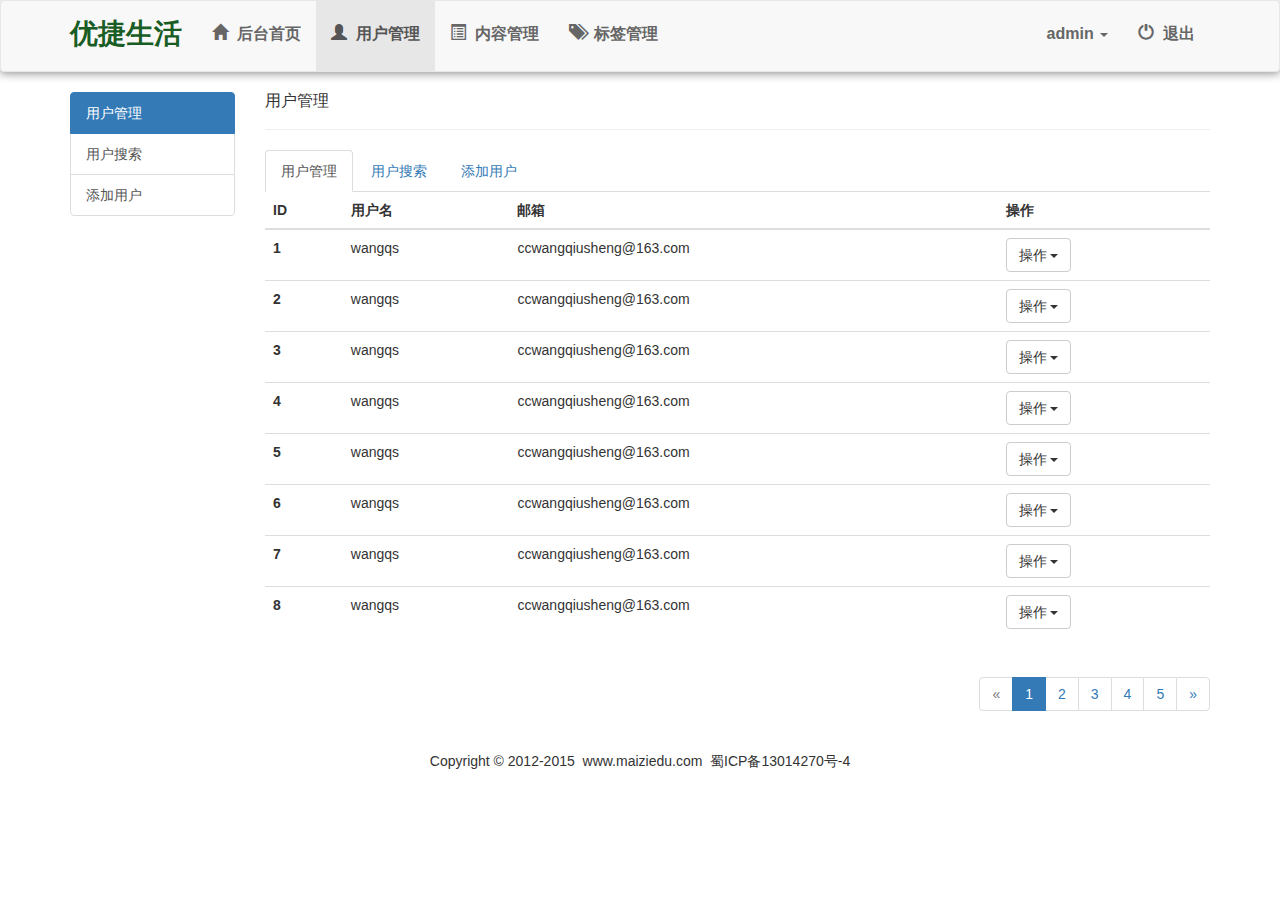
<file: BootstrapWebAdmin/user_list.html>
<!DOCTYPE html>
<html lang="en">
<head>
    <meta charset="utf-8">
    <meta http-equiv="X-UA-Compatible" content="IE=edge">
    <meta name="viewport" content="width=device-width, initial-scale=1">
    <!-- 上述3个meta标签*必须*放在最前面，任何其他内容都*必须*跟随其后！ -->


    <title>Bootstrap 用户管理</title>
    <link href="css/bootstrap.min.css" rel="stylesheet">
    <link rel="stylesheet" type="text/css" href="css/bootstrap-mybase.css">
</head>
<body>
    <!--*****导航部分*****-->
    <nav class="navbar navbar-default " data-toggle="collapse" data-target="#navbar-collapse-1">
        <div class="container">
            <!--窗口缩小后的小按钮和logo-->
            <div class="navbar-header">
                <button class="navbar-toggle">
                    <span class="icon-bar"></span>
                    <span class="icon-bar"></span>
                    <span class="icon-bar"></span>
                </button>
                <a class="navbar-brand" href="index.html">优捷生活</a>
            </div>
            <!--导航菜单-->
            <div class="navbar-collapse collapse" id="navbar-collapse-1">
                <ul class="nav  navbar-nav ">
                    <li ><a href="index.html" ><span class="glyphicon glyphicon-home"></span>&nbsp;&nbsp;后台首页</a> </li>
                    <li class="active"><a href="user_list.html"><span class="glyphicon glyphicon-user"></span>&nbsp;&nbsp用户管理</a> </li>
                    <li ><a href="content.html"><span class="glyphicon glyphicon-list-alt"></span>&nbsp;&nbsp;内容管理</a> </li>
                    <li ><a href="tag.html"><span class="glyphicon glyphicon-tags"></span>&nbsp;&nbsp;标签管理</a> </li>
                </ul>
                <ul class="nav navbar-nav navbar-right">
                    <li class="dropdown">
                        <a id="dLabel" type="button" data-toggle="dropdown" aria-haspopup="true" aria-expanded="false">
                            admin
                            <span class="caret"></span>
                        </a>
                        <ul class="dropdown-menu" aria-labelledby="dLabel">
                            <li><a href="index.html"><span class="glyphicon glyphicon-screenshot"></span>&nbsp;&nbsp;前台首页</a></li>
                            <li><a href="index.html"><span class="glyphicon glyphicon-user"></span>&nbsp;&nbsp;个人主页</a></li>
                            <li><a href="index.html"><span class="glyphicon glyphicon-cog"></span>&nbsp;&nbsp;个人设置</a></li>
                            <li><a href="index.html"><span class="glyphicon glyphicon-credit-card"></span>&nbsp;&nbsp;账户中心</a></li>
                            <li><a href="index.html"><span class="glyphicon glyphicon-heart"></span>&nbsp;&nbsp;我的收藏</a></li>
                        </ul>
                    </li>
                    <li><a href="#"><span class="glyphicon glyphicon-off"></span>&nbsp;&nbsp;退出</a></li>
                </ul>
            </div>
        </div>
    </nav>

    <!--内容区域-->
    <div class="container">
        <div class="row">
            <!--左侧导航菜单-->
            <div class="col-md-2">
                <div class="list-group">
                    <a role="button" class="list-group-item active" href="user_list.html">用户管理</a>
                    <a role="button" class="list-group-item " href="user_search.html">用户搜索</a>
                    <a role="button" class="list-group-item " data-toggle="modal" data-target="#userAdd">添加用户</a>
                </div>
            </div>
            <!--右侧列表-->
            <div class="col-md-10">
                <!--页头-->
                <div class="page-header">
                    <h1>用户管理</h1>
                </div>
                <!--标签页-->
                <ul class="nav nav-tabs" >
                    <li  class="active"><a href="user_list.html" >用户管理</a></li>
                    <li  ><a href="user_search.html" >用户搜索</a></li>
                    <li ><a data-toggle="modal" data-target="#userAdd" >添加用户</a></li>
                </ul>
                <!--用户列表-->
                <table class="table">
                    <thead>
                        <th>ID</th>
                        <th>用户名</th>
                        <th>邮箱</th>
                        <th>操作</th>
                    </thead>
                    <tbody>
                        <tr >
                            <th>1</th>
                            <td>wangqs</td>
                            <td>ccwangqiusheng@163.com</td>
                            <td>
                                <div class="btn-group">
                                    <button type="button" class="btn btn-default dropdown-toggle" data-toggle="dropdown" aria-haspopup="true" aria-expanded="false">
                                        操作 <span class="caret"></span>
                                    </button>
                                    <ul class="dropdown-menu">
                                        <li><a href="#">编辑</a></li>
                                        <li><a href="#">删除</a></li>
                                        <li><a href="#">锁定</a></li>
                                        <li><a href="#">修改密码</a></li>
                                    </ul>
                                </div>
                            </td>
                        </tr>
                        <tr >
                            <th>2</th>
                            <td>wangqs</td>
                            <td>ccwangqiusheng@163.com</td>
                            <td>
                                <div class="btn-group">
                                    <button type="button" class="btn btn-default dropdown-toggle" data-toggle="dropdown" aria-haspopup="true" aria-expanded="false">
                                        操作 <span class="caret"></span>
                                    </button>
                                    <ul class="dropdown-menu">
                                        <li><a href="#">编辑</a></li>
                                        <li><a href="#">删除</a></li>
                                        <li><a href="#">锁定</a></li>
                                        <li><a href="#">修改密码</a></li>
                                    </ul>
                                </div>
                            </td>
                        </tr>
                        <tr >
                            <th>3</th>
                            <td>wangqs</td>
                            <td>ccwangqiusheng@163.com</td>
                            <td>
                                <div class="btn-group">
                                    <button type="button" class="btn btn-default dropdown-toggle" data-toggle="dropdown" aria-haspopup="true" aria-expanded="false">
                                        操作 <span class="caret"></span>
                                    </button>
                                    <ul class="dropdown-menu">
                                        <li><a href="#">编辑</a></li>
                                        <li><a href="#">删除</a></li>
                                        <li><a href="#">锁定</a></li>
                                        <li><a href="#">修改密码</a></li>
                                    </ul>
                                </div>
                            </td>
                        </tr>
                        <tr >
                            <th>4</th>
                            <td>wangqs</td>
                            <td>ccwangqiusheng@163.com</td>
                            <td>
                                <div class="btn-group">
                                    <button type="button" class="btn btn-default dropdown-toggle" data-toggle="dropdown" aria-haspopup="true" aria-expanded="false">
                                        操作 <span class="caret"></span>
                                    </button>
                                    <ul class="dropdown-menu">
                                        <li><a href="#">编辑</a></li>
                                        <li><a href="#">删除</a></li>
                                        <li><a href="#">锁定</a></li>
                                        <li><a href="#">修改密码</a></li>
                                    </ul>
                                </div>
                            </td>
                        </tr>
                        <tr >
                            <th>5</th>
                            <td>wangqs</td>
                            <td>ccwangqiusheng@163.com</td>
                            <td>
                                <div class="btn-group">
                                    <button type="button" class="btn btn-default dropdown-toggle" data-toggle="dropdown" aria-haspopup="true" aria-expanded="false">
                                        操作 <span class="caret"></span>
                                    </button>
                                    <ul class="dropdown-menu">
                                        <li><a href="#">编辑</a></li>
                                        <li><a href="#">删除</a></li>
                                        <li><a href="#">锁定</a></li>
                                        <li><a href="#">修改密码</a></li>
                                    </ul>
                                </div>
                            </td>
                        </tr>
                        <tr >
                            <th>6</th>
                            <td>wangqs</td>
                            <td>ccwangqiusheng@163.com</td>
                            <td>
                                <div class="btn-group">
                                    <button type="button" class="btn btn-default dropdown-toggle" data-toggle="dropdown" aria-haspopup="true" aria-expanded="false">
                                        操作 <span class="caret"></span>
                                    </button>
                                    <ul class="dropdown-menu">
                                        <li><a href="#">编辑</a></li>
                                        <li><a href="#">删除</a></li>
                                        <li><a href="#">锁定</a></li>
                                        <li><a href="#">修改密码</a></li>
                                    </ul>
                                </div>
                            </td>
                        </tr>
                        <tr >
                            <th>7</th>
                            <td>wangqs</td>
                            <td>ccwangqiusheng@163.com</td>
                            <td>
                                <div class="btn-group">
                                    <button type="button" class="btn btn-default dropdown-toggle" data-toggle="dropdown" aria-haspopup="true" aria-expanded="false">
                                        操作 <span class="caret"></span>
                                    </button>
                                    <ul class="dropdown-menu">
                                        <li><a href="#">编辑</a></li>
                                        <li><a href="#">删除</a></li>
                                        <li><a href="#">锁定</a></li>
                                        <li><a href="#">修改密码</a></li>
                                    </ul>
                                </div>
                            </td>
                        </tr>
                        <tr >
                            <th>8</th>
                            <td>wangqs</td>
                            <td>ccwangqiusheng@163.com</td>
                            <td>
                                <div class="btn-group">
                                    <button type="button" class="btn btn-default dropdown-toggle" data-toggle="dropdown" aria-haspopup="true" aria-expanded="false">
                                        操作 <span class="caret"></span>
                                    </button>
                                    <ul class="dropdown-menu">
                                        <li><a href="#">编辑</a></li>
                                        <li><a href="#">删除</a></li>
                                        <li><a href="#">锁定</a></li>
                                        <li><a href="#">修改密码</a></li>
                                    </ul>
                                </div>
                            </td>
                        </tr>
                    </tbody>
                </table>
                <!--分页-->
                <nav>
                    <ul class="pagination pull-right">
                        <li class="disabled"><a href="#" aria-label="Previous"><span aria-hidden="true">&laquo;</span></a></li>
                        <li class="active"><a href="#">1 <span class="sr-only">(current)</span></a></li>
                        <li ><a href="#">2 <span class="sr-only">(current)</span></a></li>
                        <li><a href="#">3 <span class="sr-only">(current)</span></a></li>
                        <li ><a href="#">4 <span class="sr-only">(current)</span></a></li>
                        <li ><a href="#">5 <span class="sr-only">(current)</span></a></li>
                        <li ><a href="#" aria-label="Previous"><span aria-hidden="true">&raquo;</span></a></li>

                    </ul>
                </nav>
            </div>
        </div>
    </div>
    <!--内容区域-->



    <!-- Modal -->
    <div class="modal fade" id="userAdd" tabindex="-1" role="dialog" aria-labelledby="myModalLabel">
        <div class="modal-dialog" role="document">
            <div class="modal-content">
                <div class="modal-header">
                    <button type="button" class="close" data-dismiss="modal" aria-label="Close"><span aria-hidden="true">&times;</span></button>
                    <h4 class="modal-title" id="myModalLabel">Modal title</h4>
                </div>
                <div class="modal-body">
                    <form action="#">
                        <div class="form-group">
                            <label for="addname">用户名</label>
                            <input type="text" id="addname" class="form-control" placeholder="用户名">
                        </div>
                        <div class="form-group">
                            <label for="addpassword">用户密码</label>
                            <input type="text" id="addpassword" class="form-control" placeholder="请输入用户密码">
                        </div>
                        <div class="form-group">
                            <label for="addpassword1">确认用户密码</label>
                            <input type="text" id="addpassword1" class="form-control" placeholder="请确认输入用户密码">
                        </div>
                        <div class="form-group">
                            <label for="addemail">请输入用户邮箱</label>
                            <input type="email" id="addemail" class="form-control" placeholder="请输入用户邮箱">
                        </div>
                        <div class="form-group">
                            <label for="addyonghuzu">所属用户组</label>
                            <select id="addyonghuzu" class="form-control">
                                <option>限制会员</option>
                                <option>新手上路</option>
                                <option>组册会员</option>
                                <option>中级会员</option>
                                <option>高级会员</option>
                            </select>
                        </div>
                    </form>
                </div>
                <div class="modal-footer">
                    <button type="button" class="btn btn-default" data-dismiss="modal">关闭</button>
                    <button type="button" class="btn btn-primary">提交</button>
                </div>
            </div>
        </div>
    </div>


    <!--footer-->
    <footer>
        <div class="container">
            <div class="row">
                <div class="col-md-12">
                    <p>
                        Copyright&nbsp;©&nbsp;2012-2015&nbsp;&nbsp;www.maiziedu.com&nbsp;&nbsp;蜀ICP备13014270号-4
                    </p>
                </div>
            </div>
        </div>
    </footer>
    <!--footer-->
    <!-- jQuery (necessary for Bootstrap's JavaScript plugins) -->
    <script src="js/jq/jquery-2.2.1.min.js"></script>
    <script src="js/bootstrap.min.js"></script>
    <!--<script src="js/jquery.singlePageNav.min.js"></script>-->
    <!--<script src="js/wow.min.js"></script>-->
    <!--<script>-->
        <!--$(function(){-->
            <!--/*导航跳转效果插件*/-->
            <!--$('.nav').singlePageNav({-->
                <!--offset:70-->
            <!--});-->
            <!--/*小屏幕导航点击关闭菜单*/-->
            <!--$('.navbar-collapse a').click(function(){-->
                <!--$('.navbar-collapse').collapse('hide');-->
            <!--});-->
            <!--new WOW().init();-->
        <!--})-->
    <!--</script>-->
</body>
</body>
</html>
</file>
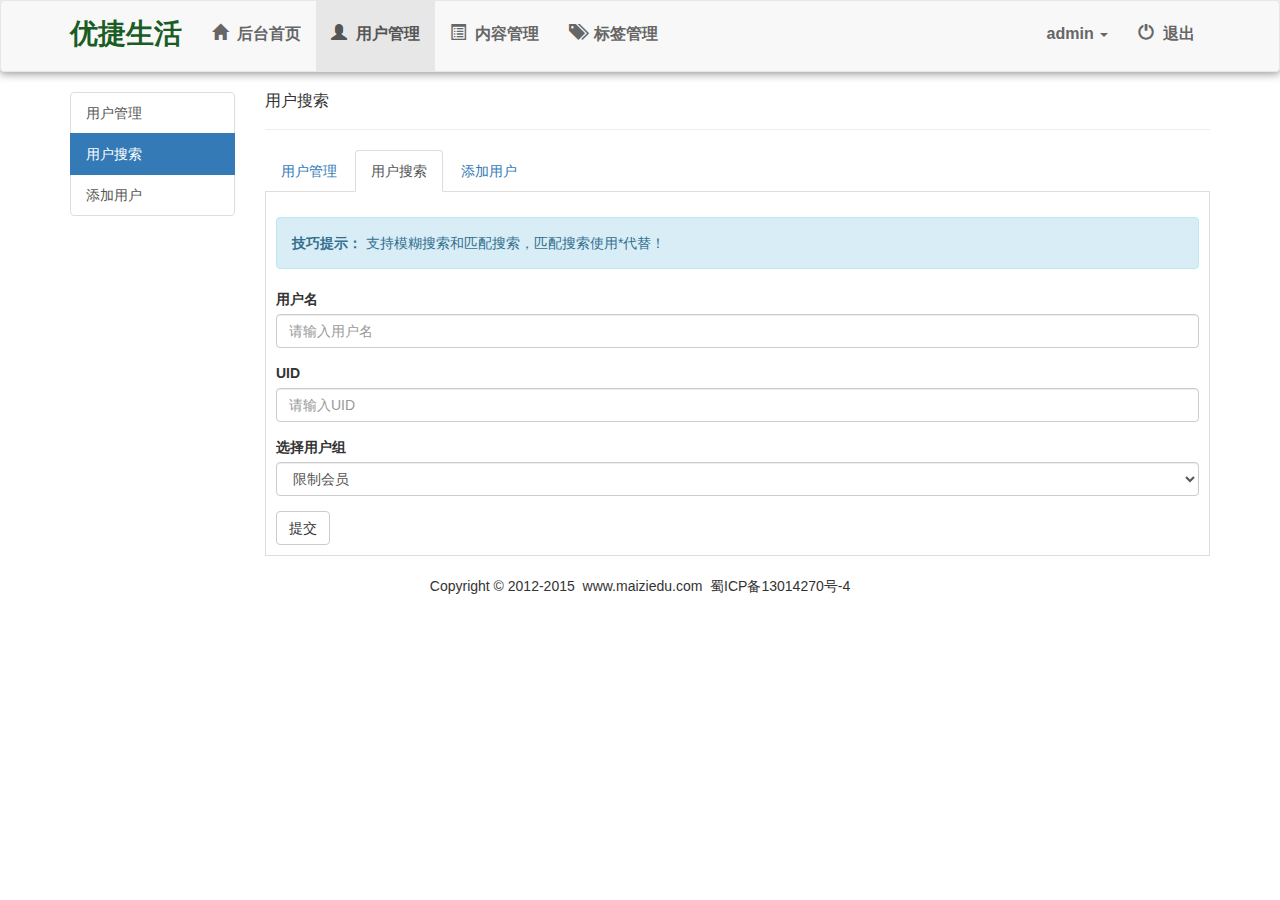
<file: BootstrapWebAdmin/user_search.html>
<!DOCTYPE html>
<html lang="en">
<head>
    <meta charset="utf-8">
    <meta http-equiv="X-UA-Compatible" content="IE=edge">
    <meta name="viewport" content="width=device-width, initial-scale=1">
    <!-- 上述3个meta标签*必须*放在最前面，任何其他内容都*必须*跟随其后！ -->


    <title>Bootstrap 用户搜索</title>
    <link href="css/bootstrap.min.css" rel="stylesheet">
    <link rel="stylesheet" type="text/css" href="css/bootstrap-mybase.css">
</head>
<body>
    <!--*****导航部分*****-->
    <nav class="navbar navbar-default " data-toggle="collapse" data-target="#navbar-collapse-1">
        <div class="container">
            <!--窗口缩小后的小按钮和logo-->
            <div class="navbar-header">
                <button class="navbar-toggle">
                    <span class="icon-bar"></span>
                    <span class="icon-bar"></span>
                    <span class="icon-bar"></span>
                </button>
                <a class="navbar-brand" href="index.html">优捷生活</a>
            </div>
            <!--导航菜单-->
            <div class="navbar-collapse collapse" id="navbar-collapse-1">
                <ul class="nav  navbar-nav ">
                    <li ><a href="index.html" ><span class="glyphicon glyphicon-home"></span>&nbsp;&nbsp;后台首页</a> </li>
                    <li class="active"><a href="user_list.html"><span class="glyphicon glyphicon-user"></span>&nbsp;&nbsp用户管理</a> </li>
                    <li ><a href="content.html"><span class="glyphicon glyphicon-list-alt"></span>&nbsp;&nbsp;内容管理</a> </li>
                    <li ><a href="tag.html"><span class="glyphicon glyphicon-tags"></span>&nbsp;&nbsp;标签管理</a> </li>
                </ul>
                <ul class="nav navbar-nav navbar-right">
                    <li class="dropdown">
                        <a id="dLabel" type="button" data-toggle="dropdown" aria-haspopup="true" aria-expanded="false">
                            admin
                            <span class="caret"></span>
                        </a>
                        <ul class="dropdown-menu" aria-labelledby="dLabel">
                            <li><a href="index.html"><span class="glyphicon glyphicon-screenshot"></span>&nbsp;&nbsp;前台首页</a></li>
                            <li><a href="index.html"><span class="glyphicon glyphicon-user"></span>&nbsp;&nbsp;个人主页</a></li>
                            <li><a href="index.html"><span class="glyphicon glyphicon-cog"></span>&nbsp;&nbsp;个人设置</a></li>
                            <li><a href="index.html"><span class="glyphicon glyphicon-credit-card"></span>&nbsp;&nbsp;账户中心</a></li>
                            <li><a href="index.html"><span class="glyphicon glyphicon-heart"></span>&nbsp;&nbsp;我的收藏</a></li>
                        </ul>
                    </li>
                    <li><a href="#"><span class="glyphicon glyphicon-off"></span>&nbsp;&nbsp;退出</a></li>
                </ul>
            </div>
        </div>
    </nav>

    <!--内容区域-->
    <div class="container">
        <div class="row">
            <!--左侧导航菜单-->
            <div class="col-md-2">
                <div class="list-group">
                    <a role="button" class="list-group-item " href="user_list.html">用户管理</a>
                    <a role="button" class="list-group-item active" href="user_search.html">用户搜索</a>
                    <a role="button" class="list-group-item " data-toggle="modal" data-target="#userAdd">添加用户</a>
                </div>
            </div>
            <!--右侧列表-->
            <div class="col-md-10">
                <!--页头-->
                <div class="page-header">
                    <h1>用户搜索</h1>
                </div>
                <!--标签页-->
                <ul class="nav nav-tabs" >
                    <li  ><a href="user_list.html" >用户管理</a></li>
                    <li  class="active"><a href="user_search.html" >用户搜索</a></li>
                    <li ><a data-toggle="modal" data-target="#userAdd" >添加用户</a></li>
                </ul>

                <!--搜索表单-->
                <form action="#" class="uesr_search">
                    <div class="alert alert-info" role="alert"><strong>技巧提示：</strong> 支持模糊搜索和匹配搜索，匹配搜索使用*代替！</div>
                    <div class="form-group">
                        <label for="uname">用户名</label>
                        <input type="text" id="uname" class="form-control" placeholder="请输入用户名">
                    </div>
                    <div class="form-group">
                        <label for="uid">UID</label>
                        <input type="text" id="uid" class="form-control" placeholder="请输入UID">
                    </div>
                    <div class="form-group">
                        <label for="yonghuzu">选择用户组</label>
                        <select id="yonghuzu" class="form-control">
                            <option>限制会员</option>
                            <option>新手上路</option>
                            <option>组册会员</option>
                            <option>中级会员</option>
                            <option>高级会员</option>
                        </select>
                    </div>
                    <button type="submit" class="btn btn-default">提交</button>
                </form>
            </div>
        </div>
    </div>
    <!--内容区域-->

    <!-- Modal -->
    <div class="modal fade" id="userAdd" tabindex="-1" role="dialog" aria-labelledby="myModalLabel">
        <div class="modal-dialog" role="document">
            <div class="modal-content">
                <div class="modal-header">
                    <button type="button" class="close" data-dismiss="modal" aria-label="Close"><span aria-hidden="true">&times;</span></button>
                    <h4 class="modal-title" id="myModalLabel">Modal title</h4>
                </div>
                <div class="modal-body">
                    <form action="#">
                        <div class="form-group">
                            <label for="addname">用户名</label>
                            <input type="text" id="addname" class="form-control" placeholder="用户名">
                        </div>
                        <div class="form-group">
                            <label for="addpassword">用户密码</label>
                            <input type="text" id="addpassword" class="form-control" placeholder="请输入用户密码">
                        </div>
                        <div class="form-group">
                            <label for="addpassword1">确认用户密码</label>
                            <input type="text" id="addpassword1" class="form-control" placeholder="请确认输入用户密码">
                        </div>
                        <div class="form-group">
                            <label for="addemail">请输入用户邮箱</label>
                            <input type="email" id="addemail" class="form-control" placeholder="请输入用户邮箱">
                        </div>
                        <div class="form-group">
                            <label for="addyonghuzu">所属用户组</label>
                            <select id="addyonghuzu" class="form-control">
                                <option>限制会员</option>
                                <option>新手上路</option>
                                <option>组册会员</option>
                                <option>中级会员</option>
                                <option>高级会员</option>
                            </select>
                        </div>
                    </form>
                </div>
                <div class="modal-footer">
                    <button type="button" class="btn btn-default" data-dismiss="modal">关闭</button>
                    <button type="button" class="btn btn-primary">提交</button>
                </div>
            </div>
        </div>
    </div>

    <!--footer-->
    <footer>
        <div class="container">
            <div class="row">
                <div class="col-md-12">
                    <p>
                        Copyright&nbsp;©&nbsp;2012-2015&nbsp;&nbsp;www.maiziedu.com&nbsp;&nbsp;蜀ICP备13014270号-4
                    </p>
                </div>
            </div>
        </div>
    </footer>
    <!--footer-->
    <!-- jQuery (necessary for Bootstrap's JavaScript plugins) -->
    <script src="js/jq/jquery-2.2.1.min.js"></script>
    <script src="js/bootstrap.min.js"></script>
    <!--<script src="js/jquery.singlePageNav.min.js"></script>-->
    <!--<script src="js/wow.min.js"></script>-->
    <!--<script>-->
        <!--$(function(){-->
            <!--/*导航跳转效果插件*/-->
            <!--$('.nav').singlePageNav({-->
                <!--offset:70-->
            <!--});-->
            <!--/*小屏幕导航点击关闭菜单*/-->
            <!--$('.navbar-collapse a').click(function(){-->
                <!--$('.navbar-collapse').collapse('hide');-->
            <!--});-->
            <!--new WOW().init();-->
        <!--})-->
    <!--</script>-->
</body>
</body>
</html>
</file>
